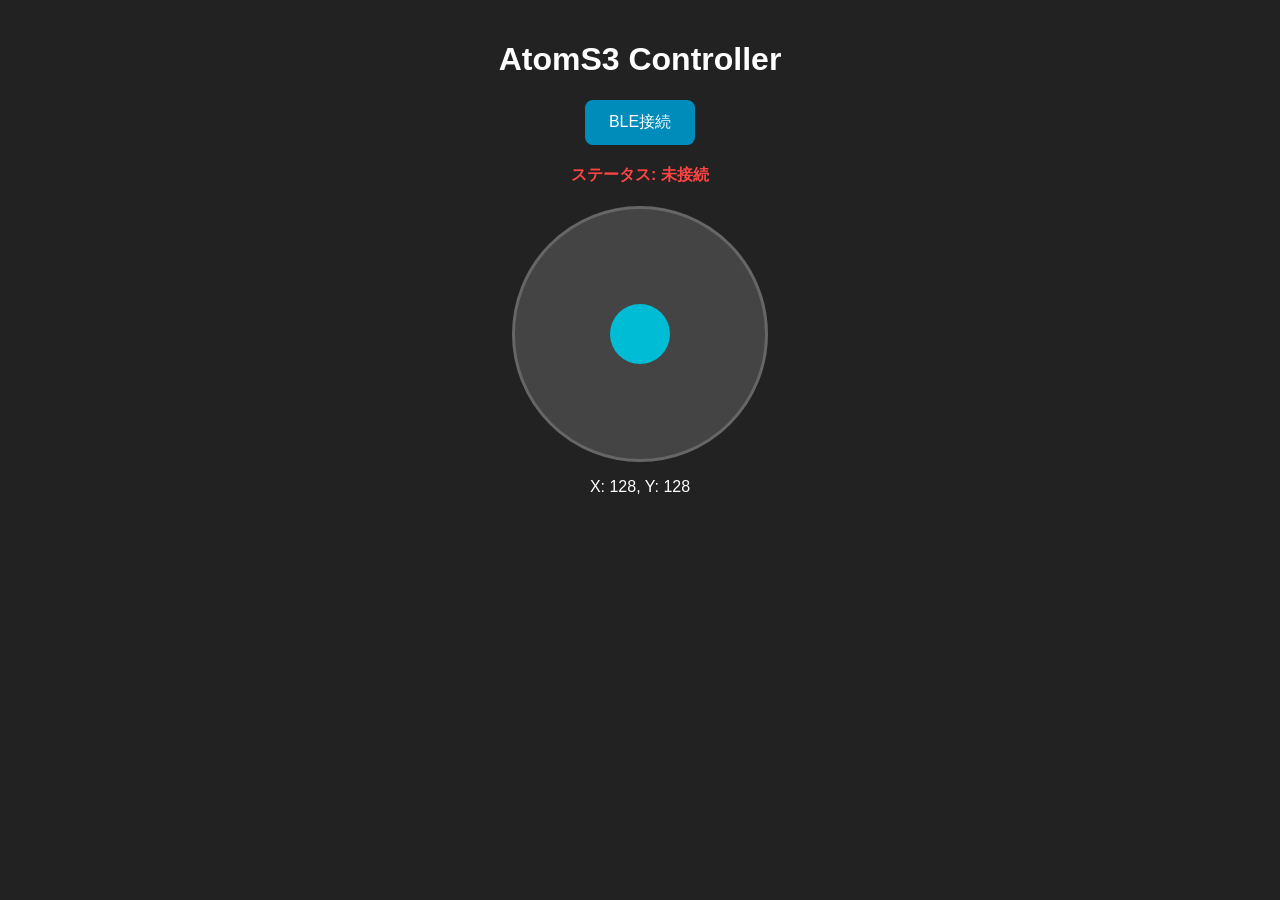
<file: index.html>
<!DOCTYPE html>
<html lang="ja">
<head>
    <meta charset="UTF-8">
    <meta name="viewport" content="width=device-width, initial-scale=1.0, user-scalable=no">
    <title>AtomS3 RC Controller</title>
    <style>
        body {
            font-family: sans-serif;
            text-align: center;
            background-color: #222;
            color: #fff;
            margin: 0;
            padding: 20px;
            touch-action: none; /* スマホのスクロールを防止 */
        }
        button {
            padding: 12px 24px;
            font-size: 16px;
            background-color: #008CBA;
            color: white;
            border: none;
            border-radius: 8px;
            margin-bottom: 20px;
        }
        #status {
            font-weight: bold;
            color: #ff4444;
            margin-bottom: 20px;
        }
        /* ジョイスティックの背景キャンバス */
        #joystickContainer {
            position: relative;
            width: 250px;
            height: 250px;
            background: #444;
            border-radius: 50%;
            margin: 0 auto;
            border: 3px solid #666;
        }
        /* ジョイスティックのつまみ */
        #stick {
            position: absolute;
            width: 60px;
            height: 60px;
            background: #00bcd4;
            border-radius: 50%;
            top: 95px;
            left: 95px;
            pointer-events: none;
        }
    </style>
</head>
<body>

    <h1>AtomS3 Controller</h1>
    <button id="connectBtn">BLE接続</button>
    <div id="status">ステータス: 未接続</div>

    <div id="joystickContainer">
        <div id="stick"></div>
    </div>

    <p id="coords">X: 128, Y: 128</p>

    <script>
        // Arduinoコード側と完全に一致させるUUID
        const SERVICE_UUID        = "4fa8691a-136d-4542-99c0-08d616844272";
        const CHARACTERISTIC_UUID = "beb5483e-36e1-4688-b7f5-ea07361b26a8";

        let bleCharacteristic = null;
        let isConnected = false;

        const connectBtn = document.getElementById('connectBtn');
        const statusDiv = document.getElementById('status');
        const coordsText = document.getElementById('coords');
        const container = document.getElementById('joystickContainer');
        const stick = document.getElementById('stick');

        const rect = container.getBoundingClientRect();
        const centerX = 125;
        const centerY = 125;
        const maxRadius = 95;

        // --- BLE接続処理 ---
        connectBtn.addEventListener('click', async () => {
            try {
                statusDiv.innerText = "デバイス検索中...";
                const device = await navigator.bluetooth.requestDevice({
                    filters: [{ name: 'AtomS3-RC' }],
                    optionalServices: [SERVICE_UUID]
                });

                statusDiv.innerText = "接続中...";
                const server = await device.gatt.connect();
                const service = await server.getPrimaryService(SERVICE_UUID);
                bleCharacteristic = await service.getCharacteristic(CHARACTERISTIC_UUID);

                isConnected = true;
                statusDiv.innerText = "ステータス: 接続完了！";
                statusDiv.style.color = "#00ff00";
            } catch (error) {
                console.error(error);
                statusDiv.innerText = "接続失敗: " + error;
                statusDiv.style.color = "#ff4444";
            }
        });

        // --- タッチ・マウス操作イベント ---
        let isDragging = false;

        function handleMove(event) {
            if (!isDragging) return;

            const touch = event.touches ? event.touches[0] : event;
            const containerRect = container.getBoundingClientRect();

            let touchX = touch.clientX - containerRect.left - centerX;
            let touchY = touch.clientY - containerRect.top - centerY;

            // 円の範囲制限
            const distance = Math.sqrt(touchX * touchX + touchY * touchY);
            if (distance > maxRadius) {
                touchX = (touchX / distance) * maxRadius;
                touchY = (touchY / distance) * maxRadius;
            }

            // 見た目の更新
            stick.style.left = `${centerX + touchX - 30}px`;
            stick.style.top = `${centerY + touchY - 30}px`;

            // 0〜255の範囲に正規化 (中心が128)
            const sendX = Math.round(((touchX / maxRadius) + 1) * 127.5);
            const sendY = Math.round(((touchY / maxRadius) + 1) * 127.5);

            coordsText.innerText = `X: ${sendX}, Y: ${sendY}`;

            // BLEで送信
            sendData(sendX, sendY);
        }

        function handleEnd() {
            if (!isDragging) return;
            isDragging = false;

            // つまみを中央に戻す
            stick.style.left = '95px';
            stick.style.top = '95px';
            coordsText.innerText = "X: 128, Y: 128";

            // 停止データ（中央値）を送信
            sendData(128, 128);
        }

        container.addEventListener('mousedown', (e) => { isDragging = true; handleMove(e); });
        window.addEventListener('mousemove', handleMove);
        window.addEventListener('mouseup', handleEnd);

        container.addEventListener('touchstart', (e) => { isDragging = true; handleMove(e); });
        window.addEventListener('touchmove', handleMove);
        window.addEventListener('touchend', handleEnd);

        // BLEデータ送信処理 (WriteWithoutResponse)
        async function sendData(x, y) {
            if (!isConnected || !bleCharacteristic) return;
            try {
                const data = new Uint8Array([x, y]);
                await bleCharacteristic.writeValueWithoutResponse(data);
            } catch (e) {
                console.error("送信エラー:", e);
            }
        }
    </script>
</body>
</html>
</file>
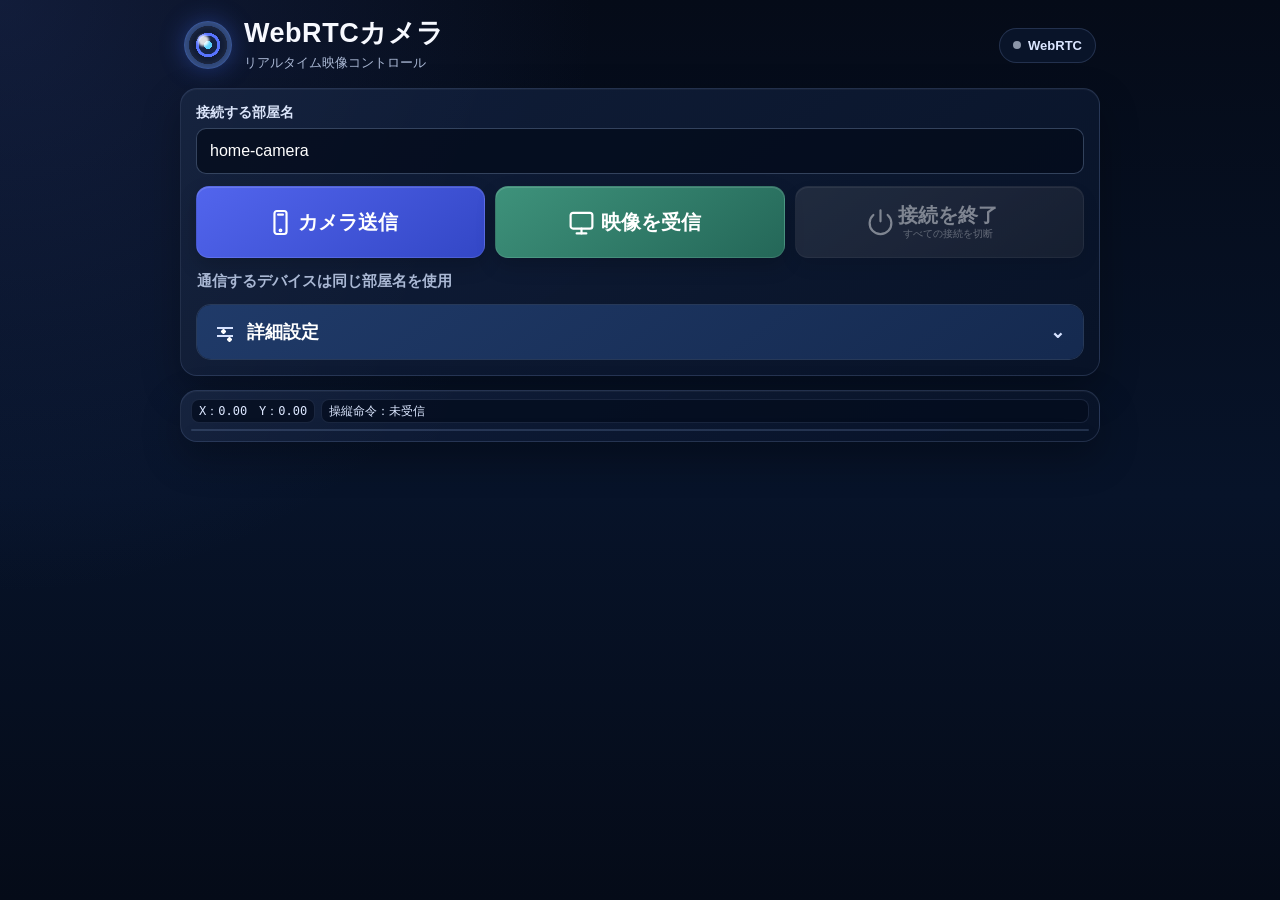
<file: public/index.html>
<!DOCTYPE html>
<html lang="ja">
<head>
  <meta charset="UTF-8">
  <meta
    name="viewport"
    content="width=device-width, initial-scale=1.0, viewport-fit=cover"
  >
  <title>WebRTCカメラ</title>
   
<style>
  * {
    box-sizing: border-box;
  }

  :root {
    color-scheme: dark;

    --page-bg: #050c1c;
    --panel-bg: rgba(12, 24, 48, 0.94);
    --panel-bg-light: rgba(20, 36, 67, 0.96);
    --border-color: rgba(148, 173, 220, 0.18);

    --text-main: #f7f9ff;
    --text-sub: #aab8d4;

    --blue-start: #5265ed;
    --blue-end: #3347c6;

    --green-start: #3e927b;
    --green-end: #246758;

    --gray-start: #33415f;
    --gray-end: #202c46;

    --danger-start: #f04444;
    --danger-end: #d7222c;

    --accent: #62df83;

    --page-bg-light: #f5f7fb;
    --panel-bg-light-theme: #ffffff;
    --text-main-light: #1b2435;
    --text-sub-light: #5c6d87;
  }

  body {
    min-height: 100vh;
    margin: 0;
    padding: 14px;
    background:
      radial-gradient(
        circle at top left,
        rgba(56, 81, 160, 0.25),
        transparent 38%
      ),
      linear-gradient(
        180deg,
        #050b18 0%,
        #071329 55%,
        #050b18 100%
      );
    color: var(--text-main);
    font-family:
      -apple-system,
      BlinkMacSystemFont,
      "Segoe UI",
      "Hiragino Sans",
      "Yu Gothic",
      Meiryo,
      sans-serif;
  }

  body.lightTheme {
  background: #f5f7fb;
  color: var(--text-main-light);
}

  button,
  input,
  select {
    font: inherit;
  }

  button {
    -webkit-tap-highlight-color: transparent;
  }

  .container {
    width: min(920px, 100%);
    margin: 0 auto;
  }

  /* ======================================
     上部ヘッダー
  ====================================== */

  .appHeader {
    display: flex;
    align-items: center;
    justify-content: space-between;
    gap: 16px;
    margin-bottom: 14px;
    padding: 4px 4px 2px;
  }

  .appTitleArea {
    display: flex;
    align-items: center;
    gap: 12px;
    min-width: 0;
  }

  .cameraLogo {
    position: relative;
    display: grid;
    flex-shrink: 0;
    width: 48px;
    height: 48px;
    place-items: center;
    border: 1px solid rgba(117, 155, 255, 0.28);
    border-radius: 50%;
    background:
      radial-gradient(
        circle,
        #5dd3ff 0 12%,
        #162447 13% 28%,
        #5874ff 29% 37%,
        #101b35 38% 58%,
        #223c72 59% 100%
      );
    box-shadow:
      0 0 24px rgba(68, 113, 255, 0.35),
      inset 0 0 12px rgba(255, 255, 255, 0.18);
  }

  .cameraLogo::after {
    content: "";
    width: 11px;
    height: 11px;
    border-radius: 50%;
    background: rgba(255, 255, 255, 0.85);
    filter: blur(1px);
    transform: translate(-5px, -5px);
  }

  .appTitleText {
    min-width: 0;
  }

  h1 {
    margin: 0;
    font-size: clamp(20px, 3vw, 27px);
    line-height: 1.15;
    letter-spacing: 0.02em;
  }

  .appSubtitle {
    margin: 5px 0 0;
    color: var(--text-sub);
    font-size: 13px;
  }

  .headerBadge {
    display: flex;
    align-items: center;
    gap: 7px;
    flex-shrink: 0;
    padding: 9px 13px;
    border: 1px solid rgba(129, 157, 210, 0.22);
    border-radius: 999px;
    background: rgba(12, 24, 48, 0.72);
    color: #dbe6ff;
    font-size: 13px;
    font-weight: bold;
  }

 .headerBadgeDot {
  width: 8px;
  height: 8px;
  border-radius: 50%;

  background: #8b95a8;
  box-shadow: none;

  transition:
    background 0.2s,
    box-shadow 0.2s;
}

/* WebRTC接続中 */
.headerBadgeDot.connected {
  background: #62df83;
  box-shadow: 0 0 10px rgba(98,223,131,.8);
}

  /* WebRTC接続中 */
.headerBadgeDot.connected {
  background: #62df83;
  box-shadow: 0 0 10px rgba(98, 223, 131, 0.8);
}

/* WebRTC接続処理中 */
.headerBadgeDot.connecting {
  background: #f3c84b;
  box-shadow: 0 0 10px rgba(243, 200, 75, 0.8);
}

/* ======================================
   共通パネル
====================================== */

  /* ======================================
     共通パネル
  ====================================== */

  .panel {
    position: relative;
    margin-bottom: 14px;
    padding: 15px;
    overflow: hidden;
    border: 1px solid var(--border-color);
    border-radius: 17px;
    background:
      linear-gradient(
        145deg,
        rgba(17, 31, 59, 0.97),
        rgba(8, 19, 40, 0.98)
      );
    box-shadow:
      0 16px 38px rgba(0, 0, 0, 0.27),
      inset 0 1px 0 rgba(255, 255, 255, 0.04);
  }

  body.lightTheme .panel {
  background: #ffffff;
}

  .panel::before {
    content: "";
    position: absolute;
    inset: 0;
    pointer-events: none;
    background:
      linear-gradient(
        110deg,
        rgba(255, 255, 255, 0.025),
        transparent 32%
      );
  }

  .panel > * {
    position: relative;
    z-index: 1;
  }

  /* ======================================
     部屋名入力
  ====================================== */

  .roomRow {
    display: flex;
    align-items: flex-end;
    gap: 12px;
    margin-bottom: 12px;
  }

  .roomField {
    flex: 1;
    min-width: 0;
  }

  label {
    display: block;
    margin-bottom: 6px;
    color: #dce6fb;
    font-size: 14px;
    font-weight: bold;
  }

  input {
    width: 100%;
    min-height: 46px;
    margin: 0;
    padding: 10px 13px;
    border: 1px solid rgba(151, 177, 225, 0.32);
    border-radius: 10px;
    outline: none;
    background: rgba(3, 10, 25, 0.72);
    color: #ffffff;
    font-size: 16px;
    transition:
      border-color 0.2s,
      box-shadow 0.2s;
  }

  input:focus {
    border-color: #6f8eff;
    box-shadow: 0 0 0 3px rgba(86, 119, 255, 0.18);
  }

  input:disabled {
    color: #9ca9c3;
    background: rgba(6, 13, 28, 0.5);
  }

  /* ======================================
     3つの操作ボタン
  ====================================== */

  .buttons {
    display: grid;
    grid-template-columns: 1fr 1fr 1fr;
    gap: 10px;
  }

 .mainActionButton {
  position: relative;

  display: flex;
  align-items: center;
  justify-content: center;

  width: 100%;
  min-width: 0;
  min-height: 72px;
  padding: 10px 12px;

  overflow: hidden;

  border: 1px solid rgba(255, 255, 255, 0.08);
  border-radius: 13px;

  color: #ffffff;
  cursor: pointer;

  box-shadow:
    inset 0 1px 0 rgba(255, 255, 255, 0.14),
    0 8px 19px rgba(0, 0, 0, 0.18);

  transition:
    transform 0.15s,
    filter 0.2s,
    box-shadow 0.2s;
}

  .mainActionButton:hover:not(:disabled) {
    filter: brightness(1.08);
    box-shadow:
      inset 0 1px 0 rgba(255, 255, 255, 0.18),
      0 12px 24px rgba(0, 0, 0, 0.24);
  }

  .mainActionButton:active:not(:disabled) {
    transform: scale(0.98);
  }

 .mainActionIcon {
  position: absolute;
  left: calc(50% - 105px);

  display: grid;
  width: 34px;
  height: 34px;
  place-items: center;
}

/* ======================================
   PC用ボタン位置微調整
====================================== */

/* PCの「カメラ送信」ボタンの文字
   数字大きいと右へずれる */
#sendButton .mainActionText {
  transform: translateX(7px);
}

/* PCの「カメラ送信」ボタンのアイコン
   数字大きいと右へずれる */
#sendButton .mainActionIcon {
  transform: translateX(28px);
}

/* PCの「映像を受信」ボタンの文字
   数字大きいと右へずれる */
#viewButton .mainActionText {
  transform: translateX(11px);
}

/* PCの「映像を受信」ボタンのアイコン
   数字大きいと右へずれる */
#viewButton .mainActionIcon {
  transform: translateX(30px);
}

/* PCの「接続を終了」ボタンの文字
   数字大きいと右へずれる */
#stopButton .mainActionText {
  transform: translateX(9px);
}

/* PCの「接続を終了」ボタンのアイコン
   数字大きいと右へずれる */
#stopButton .mainActionIcon {
  transform: translateX(29px);
}

  .mainActionIcon svg {
    width: 29px;
    height: 29px;
    fill: none;
    stroke: currentColor;
    stroke-width: 1.8;
    stroke-linecap: round;
    stroke-linejoin: round;
  }

 .mainActionText {
  display: flex;
  min-width: 0;
  flex-direction: column;
  align-items: center;
  justify-content: center;
  text-align: center;

  margin: 0;
   transform: translateX(10px);
}

.mainActionTitle {
  font-size: 20px;
  font-weight: bold;
  line-height: 1.25;
  white-space: nowrap;
}

 

  .mainActionDescription {
    color: rgba(255, 255, 255, 0.72);
    font-size: 10px;
    font-weight: normal;
    line-height: 1.25;
  }

  #sendButton {
    background:
      linear-gradient(
        145deg,
        var(--blue-start),
        var(--blue-end)
      );
  }

  #viewButton {
    background:
      linear-gradient(
        145deg,
        var(--green-start),
        var(--green-end)
      );
  }

  #stopButton {
    margin: 0;
    background:
      linear-gradient(
        145deg,
        var(--gray-start),
        var(--gray-end)
      );
  }

  button:disabled {
    cursor: default;
    opacity: 0.48;
    filter: saturate(0.55);
  }

  .note {
    margin: 11px 1px 0;
    color: var(--text-sub);
    font-size: 15px;
     font-weight: 600;
    line-height: 1.55;
  }


  /* ======================================
     状態表示
  ====================================== */

 
.compactStatusRow {
  display: flex;
  align-items: flex-start;
  width: 100%;
  gap: 6px;
  margin: 0 0 6px;
}

#xyDisplay,
#driveStatus {
  display: block;

  box-sizing: border-box;
  min-height: 24px;
  margin: 0;
  padding: 3px 7px;

  border: 1px solid rgba(129, 157, 210, 0.16);
  border-radius: 8px;

  background: rgba(4, 12, 28, 0.72);
  color: #dce7ff;

  font-family:
    ui-monospace,
    SFMono-Regular,
    Consolas,
    monospace;

  font-size: 12px;
  line-height: 16px;
}

#xyDisplay {
  flex: 0 0 auto;
  white-space: nowrap;
}

#driveStatus {
  flex: 1 1 auto;
  min-width: 0;

  text-align: left;

  white-space: normal;
  overflow-wrap: anywhere;
}

.hiddenStatus {
  display: none;
}

/* hiddenクラスを付けた要素は完全に非表示 */
.hidden {
  display: none !important;
}

.connectionPanel {
  padding: 8px 10px 10px;
}

  /* ======================================
     映像領域
  ====================================== */

  #videoWrapper {
    position: relative;
    width: 100%;
    overflow: hidden;
    border: 1px solid rgba(140, 168, 220, 0.2);
    border-radius: 13px;
    background:
      radial-gradient(
        circle at center,
        #101b31,
        #01040b 72%
      );
    box-shadow:
      inset 0 0 0 1px rgba(255, 255, 255, 0.025),
      0 10px 24px rgba(0, 0, 0, 0.24);
    
    touch-action: none;
    -webkit-touch-callout: none;
    -webkit-user-select: none;
    user-select: none;
  }

  /* iPhone/Safariの長押しによる文字・画面選択を防ぐ */
  #videoWrapper,
  #videoWrapper * {
    -webkit-touch-callout: none;
    -webkit-user-select: none;
    user-select: none;
  }

  #videoWrapper video {
    -webkit-user-drag: none;
  }

  video {
    display: block;
    width: 100%;
    max-height: 78vh;
    margin: 0;
    border-radius: 0;
    background: #000000;
    object-fit: contain;
  }

 /* ======================================
   映像の全画面ボタン
====================================== */

#pcFullscreenButton {
  position: absolute;
  right: 12px;
  bottom: 12px;

  width: 44px;
  height: 44px;
  min-width: 44px;
  min-height: 44px;

  margin: 0;
  padding: 0;

  z-index: 40;

  border: 1px solid rgba(255, 255, 255, 0.65);
  border-radius: 9px;

  background: rgba(0, 0, 0, 0.58);
  color: #ffffff;

  display: flex;
  align-items: center;
  justify-content: center;

  cursor: pointer;
  touch-action: manipulation;
}

#pcFullscreenButton:hover {
  background: rgba(0, 0, 0, 0.78);
}

#pcFullscreenButton svg {
  width: 24px;
  height: 24px;
  pointer-events: none;
}


/* ======================================
   本当の全画面表示
   PCなどの対応ブラウザ
====================================== */

#videoWrapper:fullscreen {
  width: 100vw;
  height: 100vh;

  border: none;
  border-radius: 0;

  background: #000000;
}

#videoWrapper:fullscreen video {
  width: 100%;
  height: 100%;
  max-height: none;

  border-radius: 0;
  object-fit: contain;
}

#videoWrapper:fullscreen #pcFullscreenButton {
  right: 18px;
  bottom: 18px;
}

  /*
  PC全画面でも，通常画面と同じSTOPボタンサイズを使用
*/
#videoWrapper:fullscreen #driveStopButton {
  left: var(--stop-button-left) !important;
  top: var(--stop-button-top) !important;

  width: var(--stop-button-width) !important;
  height: var(--stop-button-height) !important;

  min-width: 0 !important;
  min-height: 0 !important;
}

/* ======================================
   iPhone用：疑似全画面
====================================== */

body.mobilePseudoFullscreenActive {
  overflow: hidden;
}

#videoWrapper.mobilePseudoFullscreen {
  position: fixed;

  /*
    iPhone版Chromeでは，
    JavaScriptで実際に見えている画面範囲を入れる
  */

  left: var(--mobile-viewport-left, 0px);
  top: var(--mobile-viewport-top, 0px);

  width: var(--mobile-viewport-width, 100vw);
  height: var(--mobile-viewport-height, 100dvh);

  z-index: 2000;

  margin: 0;
  padding: 0;

  border: none;
  border-radius: 0;

  background: #000000;
}

#videoWrapper.mobilePseudoFullscreen video {
  width: 100%;
  height: 100%;
  max-height: none;

  border-radius: 0;
  object-fit: contain;
}

#videoWrapper.mobilePseudoFullscreen #pcFullscreenButton {
  right: max(12px, env(safe-area-inset-right));
  bottom: max(12px, env(safe-area-inset-bottom));
}


/* ======================================
   iPhone・小さい画面
====================================== */

@media (max-width: 700px), (pointer: coarse) {

  /* 通常は全画面アイコンを隠す */
  #pcFullscreenButton {
    display: none;

    width: 50px;
    height: 50px;
    min-width: 50px;
    min-height: 50px;

    right: 10px;
    bottom: 10px;
  }

  /* 右下を3秒長押ししたときだけ表示 */
  #pcFullscreenButton.mobileFullscreenVisible {
    display: flex;
  }
}


/* さらに小さい画面 */

@media (max-width: 370px) {

  #pcFullscreenButton {
    width: 46px;
    height: 46px;
    min-width: 46px;
    min-height: 46px;

    right: 8px;
    bottom: 8px;
  }
}

  /* ======================================
     映像上のSTOPボタン
  ====================================== */

  #driveStopButton {
  position: absolute;

  left: var(--stop-button-left, 68%);
  top: var(--stop-button-top, 4%);

  width: var(--stop-button-width, 180px);
  height: var(--stop-button-height, 72px);

  min-width: 0;
  min-height: 0;

  margin: 0;
  padding: 8px 15px;

  z-index: 30;

  /* 画像のような細い明るい縁 */
  border: 1px solid rgba(255, 255, 255, 0.7);

  /* 角を丸くする */
  border-radius: 10px;

  /* 明るい赤のグラデーション */
  background:
    linear-gradient(
      145deg,
      #f45151 0%,
      #e5363e 55%,
      #d92732 100%
    );

  color: #ffffff;

  font-size: 16px;
  font-weight: bold;

  /* 画像に近い控えめな影 */
  box-shadow:
    0 5px 12px rgba(90, 0, 8, 0.32),
    inset 0 1px 0 rgba(255, 255, 255, 0.28);

  cursor: pointer;
  touch-action: none;
  user-select: none;
  -webkit-user-select: none;

  display: flex;
  align-items: center;
  justify-content: center;
}

/* STOP文字の左側にある白い四角 */
#driveStopButton::before {
  content: "";
  display: inline-block;

  width: 12px;
  height: 12px;
  flex-shrink: 0;

  margin-right: 7px;

  border-radius: 2px;
  background: #ffffff;
}

  /*
  非常停止中の「解除」ボタン
  通常のSTOPボタンと赤白を反転する
*/
/*
  STOP中の「解除」表示
  PC・iPhone・iPhone疑似全画面のすべてに適用
*/
#videoWrapper #driveStopButton.driveStoppedAppearance,
#videoWrapper.mobilePseudoFullscreen
  #driveStopButton.driveStoppedAppearance,
#videoWrapper:fullscreen
  #driveStopButton.driveStoppedAppearance {
  -webkit-appearance: none !important;
  appearance: none !important;

  border-color: #e5363e !important;
  background: #ffffff !important;
  color: #d92732 !important;

  box-shadow:
    0 5px 12px rgba(90, 0, 8, 0.22),
    inset 0 0 0 1px rgba(229, 54, 62, 0.12) !important;
}

/* 「解除」の左側の四角も赤 */
#videoWrapper
  #driveStopButton.driveStoppedAppearance::before {
  background: #d92732 !important;
}

/* 使用できない状態でも白い四角を薄くしない */
#driveStopButton:disabled::before {
  opacity: 1;
}
  #driveStopButtonText {
    pointer-events: none;
  }

  #stopResizeHandle {
    display: none;
    position: absolute;
    right: 2px;
    bottom: 0;
    width: 32px;
    height: 32px;
    align-items: center;
    justify-content: center;
    border-radius: 8px 0 8px 0;
    background: rgba(0, 0, 0, 0.48);
    color: #ffffff;
    font-size: 22px;
    line-height: 1;
    cursor: nwse-resize;
    touch-action: none;
  }

  /* ======================================
     ジョイスティック
  ====================================== */

  #joystickArea {
    position: absolute;
    left: 0;
    top: 0;
    display: none;
    width: 140px;
    height: 140px;
    transform: translate(-50%, -50%);
    z-index: 10;
    border: 2px solid rgba(255, 255, 255, 0.42);
    border-radius: 50%;
    background: rgba(8, 18, 38, 0.3);
    box-shadow:
      0 0 0 8px rgba(0, 0, 0, 0.08),
      inset 0 0 25px rgba(255, 255, 255, 0.08);
  }

  #joystickKnob {
    position: absolute;
    left: 50%;
    top: 50%;
    width: 50px;
    height: 50px;
    margin-left: -25px;
    margin-top: -25px;
    border: 2px solid rgba(255, 255, 255, 0.8);
    border-radius: 50%;
    background: rgba(255, 255, 255, 0.82);
    box-shadow: 0 4px 13px rgba(0, 0, 0, 0.35);
  }

/*
  右下長押し専用のサイン。
  ジョイスティックとは別の表示として使用する。
*/
#fullscreenHoldIndicator {
  position: absolute;
  left: 0;
  top: 0;

  display: none;
  width: 76px;
  height: 76px;
  transform: translate(-50%, -50%);

  z-index: 35;
  pointer-events: none;

  align-items: center;
  justify-content: center;
  flex-direction: column;

  border: 3px solid rgba(120, 210, 255, 0.95);
  border-radius: 50%;

  background:
    radial-gradient(
      circle,
      rgba(5, 18, 38, 0.82) 0 52%,
      rgba(40, 145, 220, 0.32) 53% 100%
    );

  color: #ffffff;

  box-shadow:
    0 0 0 5px rgba(60, 170, 255, 0.15),
    0 0 24px rgba(60, 170, 255, 0.5);
}

#fullscreenHoldIndicator .fullscreenHoldLabel {
  margin: 0;
  font-size: 12px;
  font-weight: bold;
  line-height: 1.2;
  letter-spacing: 0.08em;
}

/*
  400ミリ秒たつと，3秒成立まで黄色へ変化する。
*/
#fullscreenHoldIndicator.fullscreenHoldProgress {
  display: flex;

  animation:
    fullscreenHoldProgressColor 2.6s linear forwards;
}

@keyframes fullscreenHoldProgressColor {
  0% {
    border-color: rgba(120, 210, 255, 0.95);
    box-shadow:
      0 0 0 5px rgba(60, 170, 255, 0.15),
      0 0 24px rgba(60, 170, 255, 0.5);
  }

  100% {
    border-color: rgba(255, 183, 0, 1);
    background:
      radial-gradient(
        circle,
        rgba(44, 28, 0, 0.88) 0 52%,
        rgba(255, 190, 35, 0.5) 53% 100%
      );
    box-shadow:
      0 0 0 8px rgba(255, 190, 0, 0.2),
      0 0 32px rgba(255, 190, 0, 0.65);
  }
}

/*
  3秒長押しが成立した瞬間の完了表示。
*/
#fullscreenHoldIndicator.fullscreenHoldCompleted {
  display: flex;
  animation: fullscreenHoldIndicatorPopOut 0.18s ease-out forwards;
}

@keyframes fullscreenHoldIndicatorPopOut {
  0% {
    opacity: 1;
    filter: brightness(1);
  }

  35% {
    opacity: 1;
    filter: brightness(1.8);
  }

  100% {
    opacity: 0;
    filter: brightness(1.2);
  }
}

/* ======================================
   STOPボタン編集中
====================================== */

/* 編集中は映像を薄くする */
#videoWrapper.stopButtonEditing video {
  opacity: 0.48;
  filter: grayscale(35%);
  pointer-events: none;
}

/* 編集中のSTOPボタン */
#videoWrapper.stopButtonEditing #driveStopButton {
  opacity: 1;
  filter: none;
  cursor: move;
  touch-action: none;

  border: 3px dashed #ffffff;

  box-shadow:
    0 0 0 3px rgba(87, 119, 255, 0.9),
    0 7px 18px rgba(0, 0, 0, 0.46);
}

/* 右下のサイズ変更ハンドル */
#videoWrapper.stopButtonEditing #stopResizeHandle {
  display: flex;
  cursor: nwse-resize;
  touch-action: none;
}
  /* ======================================
     スマートフォン
  ====================================== */

  @media (max-width: 700px) {
    body {
      padding: 8px;
    }

    .appHeader {
      margin-bottom: 9px;
      padding: 2px;
    }

    .cameraLogo {
      width: 40px;
      height: 40px;
    }

    h1 {
      font-size: 19px;
    }

    .appSubtitle {
      font-size: 10px;
    }

    .headerBadge {
      padding: 7px 9px;
      font-size: 11px;
    }

    .panel {
      margin-bottom: 9px;
      padding: 10px;
      border-radius: 13px;
    }

    .roomRow {
      margin-bottom: 9px;
    }

    input {
      min-height: 40px;
      padding: 8px 10px;
      font-size: 14px;
    }

    label {
      margin-bottom: 4px;
      font-size: 11px;
    }

    .buttons {
      gap: 6px;
    }

    .mainActionButton {
  min-height: 62px;
  padding: 7px 5px;
  border-radius: 10px;
}

   /* ======================================
   iPhone用ボタン位置調整
====================================== */

/*
  3ボタン全体の位置調整

  数字を大きくすると右へ移動
  数字を小さくする、またはマイナスにすると左へ移動
*/
.buttons {
  --iphone-text-base-x: 0px;
  --iphone-icon-base-x: 0px;
}

/* iPhoneのアイコン全体の基本位置 */
.mainActionIcon {
  left: calc(50% - 53px);
  width: 25px;
  height: 25px;
}

/* iPhoneのアイコンサイズ */
.mainActionIcon svg {
  width: 22px;
  height: 22px;
}

/* iPhoneのボタン文字サイズ */
.mainActionTitle {
  font-size: 15px;
  white-space: nowrap;
}

/* iPhoneの「カメラ送信」ボタンの文字 */
#sendButton .mainActionText {
  transform: translateX(
    calc(var(--iphone-text-base-x) + 8px)
  );
}

/* iPhoneの「カメラ送信」ボタンのアイコン */
#sendButton .mainActionIcon {
  transform: translateX(
    calc(var(--iphone-icon-base-x) + 5px)
  );
}

/* iPhoneの「映像を受信」ボタンの文字 */
#viewButton .mainActionText {
  transform: translateX(
    calc(var(--iphone-text-base-x) + 11px)
  );
}

/* iPhoneの「映像を受信」ボタンのアイコン */
#viewButton .mainActionIcon {
  transform: translateX(
    calc(var(--iphone-icon-base-x) + 4px)
  );
}

/* iPhoneの「接続を終了」ボタンの文字 */
#stopButton .mainActionText {
  transform: translateX(
    calc(var(--iphone-text-base-x) + 9px)
  );
}

/* iPhoneの「接続を終了」ボタンのアイコン */
#stopButton .mainActionIcon {
  transform: translateX(
    calc(var(--iphone-icon-base-x) + 2px)
  );
}
    
    .mainActionDescription {
      display: none;
    }

    .note {
      margin-top: 8px;
      font-size: 9px;
    }



    .compactStatusRow {
  gap: 4px;
  margin-bottom: 5px;
}

#xyDisplay,
#driveStatus {
  min-height: 22px;
  padding: 2px 6px;
  font-size: 10px;
  line-height: 16px;
}

#driveStatus {
  max-width: calc(100% - 105px);
}

.connectionPanel {
  padding: 7px 8px 8px;
}

    #videoWrapper {
      border-radius: 9px;
    }

    video {
      max-height: 82vh;
    }

    #driveStopButton {
  min-width: 78px;
  min-height: 44px;
  padding: 7px 12px;
  border-radius: 9px;
  font-size: 12px;
}

#driveStopButton::before {
  width: 11px;
  height: 11px;
  margin-right: 6px;
  border-radius: 2px;
}

    

    #stopEditorStage {
      padding: 9px;
    }
  }

  /* ======================================
   さらに小さい画面のデバイス用
====================================== */
  @media (max-width: 370px) {
    .mainActionButton {
      min-height: 59px;
    }

    .mainActionIcon {
      display: none;
    }

    .mainActionTitle {
      font-size: 12px;
    }

    .headerBadge {
      display: none;
    }

   
  }
  


/* ======================================
   詳細設定：カード型デザイン完成版
====================================== */

#settingsPanel {
  margin-top: 12px;
  overflow: hidden;
  border: 1px solid rgba(125, 157, 215, 0.28);
  border-radius: 15px;
  background: rgba(7, 18, 39, 0.9);
}

/* 詳細設定の見出し */
#settingsPanel summary {
  display: flex;
  align-items: center;
  min-height: 54px;
  padding: 0 18px;
  border: 0;
  background:
    linear-gradient(
      145deg,
      rgba(32, 59, 106, 0.98),
      rgba(21, 42, 80, 0.98)
    );
  color: #ffffff;
  font-size: 18px;
  font-weight: bold;
  cursor: pointer;
  list-style: none;
}

#settingsPanel summary::-webkit-details-marker {
  display: none;
}

#settingsPanel summary::before {
  content: "";
  width: 21px;
  height: 21px;
  margin-right: 11px;
  background:
    linear-gradient(#d6e2ff, #d6e2ff) 2px 5px / 16px 2px no-repeat,
    linear-gradient(#d6e2ff, #d6e2ff) 2px 13px / 16px 2px no-repeat,
    radial-gradient(circle, #ffffff 0 2px, transparent 2.5px)
      5px 6px / 7px 7px no-repeat,
    radial-gradient(circle, #ffffff 0 2px, transparent 2.5px)
      11px 14px / 7px 7px no-repeat;
}

#settingsPanel summary::after {
  content: "⌄";
  margin-left: auto;
  color: #d6e2ff;
  font-size: 18px;
  line-height: 1;
  transition: transform 0.2s;
}

#settingsPanel[open] summary {
  border-bottom: 1px solid rgba(135, 167, 225, 0.24);
}

#settingsPanel[open] summary::after {
  transform: rotate(180deg);
}

/* 詳細設定の中全体 */
.settingsContent {
  display: flex;
  flex-direction: column;
  gap: 11px;
  padding: 12px;
  background: rgba(3, 11, 27, 0.72);
}

  /* ======================================
   詳細設定内の機能グループ
====================================== */

.settingsGroup {
  margin: 0;
  padding: 0;
  border: 0;
}

.settingsGroup + .settingsGroup {
  margin-top: 7px;
}


/* STOP設定・背景設定の見出し */
.settingsGroupTitle {
  margin: 0 0 8px;
  padding: 0 3px;

  color: #eef3ff;
  font-size: 18px;
  font-weight: bold;
  line-height: 1.35;
  letter-spacing: 0.02em;
}


/* 同じ設定グループ内のカード */
.settingsGroupCards {
  display: flex;
  flex-direction: column;
  gap: 8px;
}


/* グループ下の補足 */
.settingsGroupNote {
  margin: 7px 4px 0;

  color: #8998b6;
  font-size: 15px;
  font-weight: 600;
  line-height: 1.5;
}

  /* ======================================
   STOPボタン表示設定
====================================== */

/* STOPボタン表示カードのアイコン */
.stopVisibilitySettingsSection::before {
  content: "■";
  background: rgba(190, 48, 58, 0.25);
  color: #ff7078;
  font-size: 20px;
}

/* STOPボタン表示カードのスイッチ */
.stopVisibilityControl {
  grid-column: 3;
  grid-row: 1 / 3;

  display: flex;
  align-items: center;
  justify-self: center;
  gap: 8px;
  flex-shrink: 0;

  margin: 0;
  cursor: pointer;
}

.stopVisibilityControl input {
  position: absolute;
  width: 1px;
  height: 1px;
  overflow: hidden;
  opacity: 0;
  pointer-events: none;
}

.stopVisibilitySwitch {
  position: relative;
  display: block;

  width: 52px;
  height: 29px;
  flex-shrink: 0;

  border: 1px solid rgba(160, 182, 225, 0.36);
  border-radius: 999px;

  background: #536078;

  box-shadow:
    inset 0 2px 5px rgba(0, 0, 0, 0.28),
    0 2px 6px rgba(0, 0, 0, 0.15);

  transition:
    background 0.2s,
    border-color 0.2s;
}

.stopVisibilitySwitch::after {
  content: "";

  position: absolute;
  left: 3px;
  top: 3px;

  width: 21px;
  height: 21px;

  border-radius: 50%;
  background: #ffffff;

  box-shadow: 0 2px 5px rgba(0, 0, 0, 0.32);
  transition: transform 0.2s;
}

/* チェックあり＝STOPボタンを表示 */
.stopVisibilityControl input:checked +
.stopVisibilitySwitch {
  border-color: rgba(103, 141, 255, 0.8);
  background: #5265ed;
}

.stopVisibilityControl input:checked +
.stopVisibilitySwitch::after {
  transform: translateX(23px);
}

.stopVisibilityState {
  min-width: 42px;
  color: #e8efff;
  font-size: 13px;
  font-weight: bold;
}

/* 設定により映像上のSTOPボタンを隠す */
#driveStopButton.stopButtonHidden {
  display: none !important;
}

/* ライトモード */
body.lightTheme .stopVisibilityState {
  color: #344054;
}


/* ======================================
   背景設定のトグル
====================================== */

.themeToggleControl {
  grid-column: 3;
  grid-row: 1 / 3;

  display: flex;
  align-items: center;
  justify-self: center;
  gap: 10px;

  margin: 0;
  cursor: pointer;
}


/* 実際のチェックボックスを画面外へ隠す */
.themeToggleControl input {
  position: absolute;
  width: 1px;
  height: 1px;
  overflow: hidden;
  opacity: 0;
  pointer-events: none;
}


/* トグル本体 */
.themeToggleSwitch {
  position: relative;

  display: block;
  width: 54px;
  height: 30px;
  flex-shrink: 0;

  border: 1px solid rgba(160, 182, 225, 0.36);
  border-radius: 999px;

  background: #273958;

  box-shadow:
    inset 0 2px 5px rgba(0, 0, 0, 0.28),
    0 2px 6px rgba(0, 0, 0, 0.15);

  transition:
    background 0.2s,
    border-color 0.2s;
}


/* トグルの丸 */
.themeToggleSwitch::after {
  content: "";

  position: absolute;
  left: 3px;
  top: 3px;

  width: 22px;
  height: 22px;

  border-radius: 50%;
  background: #ffffff;

  box-shadow: 0 2px 5px rgba(0, 0, 0, 0.32);

  transition: transform 0.2s;
}


/* 将来ONになったときの見た目 */
.themeToggleControl input:checked +
.themeToggleSwitch {
  border-color: rgba(103, 141, 255, 0.8);
  background: #5265ed;
}

.themeToggleControl input:checked +
.themeToggleSwitch::after {
  transform: translateX(24px);
}


/* ダークなどの表示文字 */
.themeToggleText {
  min-width: 52px;

  color: #e8efff;
  font-size: 15px;
  font-weight: bold;
}


/* 今は準備中なので少し薄く表示 */
.themeToggleControl:has(input:disabled) {
  cursor: default;
  opacity: 0.58;
}

/* 3つのカード共通 */
.settingsSection {
  position: relative;
  display: grid;

  grid-template-columns:
    56px
    minmax(0, 1fr)
    minmax(180px, 31%);

  grid-template-rows: auto auto;

  column-gap: 13px;
  row-gap: 4px;
  align-items: center;

  min-height: 82px;
  margin: 0;
  padding: 13px 14px;

  overflow: visible;
  border: 1px solid rgba(124, 157, 216, 0.2);
  border-radius: 13px;

  background:
    linear-gradient(
      145deg,
      rgba(17, 34, 65, 0.98),
      rgba(12, 27, 54, 0.98)
    );

  box-shadow:
    inset 0 1px 0 rgba(255, 255, 255, 0.035),
    0 6px 14px rgba(0, 0, 0, 0.13);
}

/* 左側の丸いアイコン */
.settingsSection::before {
  grid-column: 1;
  grid-row: 1 / 3;

  display: grid;
  width: 44px;
  height: 44px;
  place-items: center;

  border: 1px solid rgba(255, 255, 255, 0.06);
  border-radius: 50%;

  font-size: 23px;
  font-weight: normal;
  line-height: 1;
}

/* STOPボタン */
/* パソコン */
.pcSettingsSection::before {
  content: "⌨";
  background: rgba(34, 125, 80, 0.25);
  color: #66e59a;
  font-size: 21px;
}

/* 背景設定 */
.backgroundSettingsSection::before {
  content: "◐";
  background: rgba(47, 105, 160, 0.28);
  color: #82c8ff;
  font-size: 22px;
}

/* STOPボタン・パソコン・iPhoneのタイトル */
.settingsSectionTitle {
  grid-column: 2;
  grid-row: 1;

  margin: 0;
  padding: 0;
  border: 0;
  background: transparent;

  color: #f3f6ff;
  font-size: 22px;
  font-weight: bold;
  line-height: 1.3;
}

/* 説明文共通 */
.settingsDescription {
  color: #9eacc8;
  font-size: 16px;
  font-weight: 600;
  line-height: 1.45;
}



/*
  パソコン・iPhoneのlabel自体は箱を作らず、
  中の説明文とプルダウンをカードのグリッドへ直接配置
*/
.settingsField {
  display: contents;
}

/* STOPキー・STOPジェスチャーは非表示 */
.settingsLabel {
  display: none;
}

/* パソコン・iPhoneの説明文 */
.settingsField .settingsDescription {
  grid-column: 2;
  grid-row: 2;
}

/* パソコン・iPhoneのプルダウン */
.settingsField select {
  grid-column: 3;
  grid-row: 1 / 3;

  width: 100%;
  min-height: 43px;
  margin: 0;
  padding: 8px 38px 8px 13px;

  border: 1px solid rgba(133, 165, 220, 0.3);
  border-radius: 9px;
  outline: none;

  background: #07142c;
  color: #ffffff;

  font-size: 18px;
  font-weight: normal;

  box-shadow:
    inset 0 1px 3px rgba(0, 0, 0, 0.22),
    0 2px 7px rgba(0, 0, 0, 0.12);
}

/* ======================================
   スマートフォン
====================================== */

@media (max-width: 700px) {
  #settingsPanel {
    margin-top: 9px;
    border-radius: 12px;
  }

  #settingsPanel summary {
    min-height: 45px;
    padding: 0 12px;
    font-size: 18px;
  }

  .settingsContent {
    gap: 8px;
    padding: 8px;
  }

  .settingsSection {
    grid-template-columns: 43px minmax(0, 1fr);
    grid-template-rows: auto auto auto;
    column-gap: 9px;
    row-gap: 4px;

    min-height: 0;
    padding: 11px;
    border-radius: 11px;
  }

  .settingsSection::before {
    grid-column: 1;
    grid-row: 1 / 3;

    width: 35px;
    height: 35px;
    font-size: 18px;
  }

  .settingsSection:nth-child(2)::before {
    font-size: 17px;
  }

  .settingsSectionTitle {
    grid-column: 2;
    grid-row: 1;
    font-size: 16px;
  }

  .settingsSection > .settingsDescription,
.settingsField .settingsDescription {
    grid-column: 2;
    grid-row: 2;
    font-size: 13px;
  }

.settingsField select {
  grid-column: 1 / 3;
  grid-row: 3;

  min-height: 40px;
  margin-top: 7px;
  border-radius: 9px;
  font-size: 14px;
}

.stopVisibilityControl,
.themeToggleControl {
  grid-column: 2;
  grid-row: 1 / 3;

  justify-self: end;
  align-self: center;
  margin-top: 0;
}

  

.settingsGroupTitle {
  margin-bottom: 6px;
  padding-left: 2px;
  font-size: 16px;
}

.settingsGroupNote {
  margin-top: 6px;
  font-size: 11px;
}



.themeToggleSwitch {
  width: 52px;
  height: 29px;
}

.themeToggleSwitch::after {
  width: 21px;
  height: 21px;
}

.themeToggleControl input:checked +
.themeToggleSwitch::after {
  transform: translateX(23px);
}

.themeToggleText {
  font-size: 13px;
}

}



  
/* ======================================
   さらに小さい画面用
   画面幅370px以下
====================================== */
@media (max-width: 370px) {

  /* 詳細設定の見出し */
#settingsPanel summary {
  font-size: 16px;
}

  /* STOPボタン・パソコン・iPhoneのタイトル */
  .settingsSectionTitle {
    font-size: 15px;
  }

  /* 詳細設定カード内の説明文 */
 .settingsSection > .settingsDescription,
.settingsField .settingsDescription {
  font-size: 12px;
}

/* STOPボタン編集ボタンとプルダウン */
.settingsField select,
.themeToggleControl {
  font-size: 13px;
}


.settingsGroupTitle {
  font-size: 15px;
}

.settingsGroupNote {
  font-size: 10px;
}

.themeToggleSwitch {
  width: 48px;
  height: 27px;
}

.themeToggleSwitch::after {
  width: 19px;
  height: 19px;
}

.themeToggleControl input:checked +
.themeToggleSwitch::after {
  transform: translateX(21px);
}

.themeToggleText {
  min-width: 46px;
  font-size: 12px;
}

}

/* ======================================
   ライトモード時の文字と入力欄
====================================== */

/* 「接続する部屋名」 */
body.lightTheme #roomNameLabel {
  color: #344054 !important;
  -webkit-text-fill-color: #344054 !important;
  opacity: 1 !important;
  font-weight: 700;
}

/* 「通信するデバイスは同じ部屋名を使用」 */
body.lightTheme .note {
  color: #64748b;
}

/* 部屋名を変更できるとき */
body.lightTheme #roomName:not(:disabled) {
  border-color: #7f8ba0;
  background: #ffffff;
  color: #263247;
  -webkit-text-fill-color: #263247;
  opacity: 1;
  box-shadow:
    inset 0 1px 2px rgba(0, 0, 0, 0.08);
}

/* 接続中など，部屋名を変更できないとき */
body.lightTheme #roomName:disabled {
  border-color: #b4bcc9;
  background: #dfe3e9;
  color: #7a8494;
  -webkit-text-fill-color: #7a8494;
  opacity: 1;
  box-shadow: none;
}

</style>




  
</head>

<body>
  <main class="container">

    <!-- =====================================
         上部タイトル
    ====================================== -->

    <header class="appHeader">
      <div class="appTitleArea">

        <div
          class="cameraLogo"
          aria-hidden="true"
        ></div>

        <div class="appTitleText">
          <h1>WebRTCカメラ</h1>

          <p class="appSubtitle">
            リアルタイム映像コントロール
          </p>
        </div>
      </div>

      <div class="headerBadge">
        <span class="headerBadgeDot"></span>
        WebRTC
      </div>
    </header>


    <!-- =====================================
         接続操作
    ====================================== -->

    <section class="panel">

      <div class="roomRow">
        <div class="roomField">

          <label
  id="roomNameLabel"
  for="roomName"
>
  接続する部屋名
</label>

          <input
            id="roomName"
            type="text"
            value="home-camera"
            maxlength="50"
            autocomplete="off"
          >

        </div>
      </div>


      <!-- 3つの操作ボタン -->

      <div class="buttons">

        <button
          id="sendButton"
          class="mainActionButton"
          type="button"
        >

          <span
            class="mainActionIcon"
            aria-hidden="true"
          >
            <svg viewBox="0 0 24 24">
              <rect
                x="7"
                y="2.5"
                width="10"
                height="19"
                rx="2"
              ></rect>

              <line
                x1="10"
                y1="5.5"
                x2="14"
                y2="5.5"
              ></line>

              <circle
                cx="12"
                cy="18.5"
                r="0.7"
              ></circle>
            </svg>
          </span>

         <span class="mainActionText">
  <span class="mainActionTitle">
    カメラ送信
  </span>
</span>

        </button>


        <button
          id="viewButton"
          class="mainActionButton"
          type="button"
        >

          <span
            class="mainActionIcon"
            aria-hidden="true"
          >
            <svg viewBox="0 0 24 24">
              <rect
                x="3"
                y="4"
                width="18"
                height="13"
                rx="2"
              ></rect>

              <line
                x1="8"
                y1="21"
                x2="16"
                y2="21"
              ></line>

              <line
                x1="12"
                y1="17"
                x2="12"
                y2="21"
              ></line>
            </svg>
          </span>

         <span class="mainActionText">
  <span class="mainActionTitle">
    映像を受信
  </span>
</span>

        </button>


        <button
          id="stopButton"
          class="mainActionButton"
          type="button"
          disabled
        >

          <span
            class="mainActionIcon"
            aria-hidden="true"
          >
            <svg viewBox="0 0 24 24">
              <path
                d="M12 2v9"
              ></path>

              <path
                d="M6.1 5.8a9 9 0 1 0 11.8 0"
              ></path>
            </svg>
          </span>

          <span class="mainActionText">
            <span class="mainActionTitle">
              接続を終了
            </span>

            <span class="mainActionDescription">
              すべての接続を切断
            </span>
          </span>

        </button>

      </div>


      <p class="note">
        通信するデバイスは同じ部屋名を使用
      </p>


      <!-- ===================================
           詳細設定
      ==================================== -->

<details id="settingsPanel">

  <summary>
    <span>詳細設定</span>
  </summary>

  <div class="settingsContent">


    <!-- ===================================
         STOP設定
    ==================================== -->

    <section class="settingsGroup">

      <h2 class="settingsGroupTitle">
        STOP設定
      </h2>

 

<div class="settingsGroupCards">

        <!-- STOPボタン表示設定 -->

        <section
          class="
            settingsSection
            stopVisibilitySettingsSection
          "
        >

          <div class="settingsSectionTitle">
            STOPボタン
          </div>

          <span class="settingsDescription">
            映像上のSTOPボタンを表示
          </span>

          <label class="stopVisibilityControl">

            <input
              id="stopButtonVisibleToggle"
              type="checkbox"
              checked
            >

            <span
              class="stopVisibilitySwitch"
              aria-hidden="true"
            ></span>

            <span
              id="stopVisibilityState"
              class="stopVisibilityState"
            >
              表示
            </span>

          </label>

        </section>


        


        <!-- パソコン設定 -->

        <section
          class="
            settingsSection
            pcSettingsSection
          "
        >

          <div class="settingsSectionTitle">
            パソコン
          </div>

          <label
            class="settingsField"
            for="pcStopKey"
          >

            <span class="settingsLabel">
              STOPキー
            </span>

            <span class="settingsDescription">
              選択したキーを押してSTOP
            </span>

            <select id="pcStopKey">

              <option
                value="Space"
                selected
              >
                Space
              </option>

            

              <option value="Enter">
                Enter
              </option>

              <option value="KeyS">
                S
              </option>

              <option value="None">
                使用しない
              </option>

            </select>

          </label>

        </section>

      </div>

      <p class="settingsGroupNote">
        詳細設定を開いている間は，映像上のSTOPボタンを移動・サイズ変更できます。
      </p>

    </section>


    <!-- ===================================
         背景設定
    ==================================== -->

    <section class="settingsGroup">

         <div class="settingsGroupCards">

        <section
          class="
            settingsSection
            backgroundSettingsSection
          "
        >

          <div class="settingsSectionTitle">
            画面テーマ
          </div>

          <span class="settingsDescription">
            背景色切り替え
          </span>

          <!--
            今は見た目だけ用意する。
            背景切替機能を作るときにdisabledを削除する。
          -->
          <label class="themeToggleControl">

            <input
              id="themeModeToggle"
              type="checkbox"
         
            >

            <span
              class="themeToggleSwitch"
              aria-hidden="true"
            ></span>

            <span class="themeToggleText">
              ダーク
            </span>

          </label>

        </section>

      </div>

 

    </section>


  </div>

</details>

    </section>


    <!-- =====================================
         状態・映像
    ====================================== -->

    <section class="panel connectionPanel">

  <div class="compactStatusRow">

  <p id="xyDisplay">X：0.00　Y：0.00</p>

<p id="driveStatus">操縦命令：未受信</p>

  <p id="status" class="hiddenStatus">
    どちらかのボタンを押してください。
  </p>

</div>


      <!-- 映像・ジョイスティック・STOPボタン -->

      <div id="videoWrapper">

        <video
          id="video"
          autoplay
          playsinline
          muted
          class="hidden"
        ></video>


        <div id="joystickArea">
          <div id="joystickKnob"></div>
        </div>

        <div
          id="fullscreenHoldIndicator"
          aria-hidden="true"
        >
          <div class="fullscreenHoldLabel">長押し中</div>
        </div>


        <button
          id="driveStopButton"
          type="button"
          disabled
        >

          <span id="driveStopButtonText">
            STOP
          </span>

          <span
            id="stopResizeHandle"
            aria-hidden="true"
          >
            ↘
          </span>

        </button>

              


        <!-- PC用：全画面表示ボタン -->
        <button
          id="pcFullscreenButton"
          type="button"
          aria-label="映像を全画面表示"
          title="全画面表示"
        >

          <svg
            id="pcFullscreenIcon"
            viewBox="0 0 24 24"
            aria-hidden="true"
          >
            <path
              d="
                M4 9V4H9
                M15 4H20V9
                M20 15V20H15
                M9 20H4V15
              "
              fill="none"
              stroke="currentColor"
              stroke-width="2"
              stroke-linecap="round"
              stroke-linejoin="round"
            ></path>
          </svg>

        </button>


      </div>

    

    </section>




  </main>


 

  <script>
    "use strict";

    const roomInput = document.getElementById("roomName");
    const sendButton = document.getElementById("sendButton");
    const viewButton = document.getElementById("viewButton");
    const driveStopButton = document.getElementById("driveStopButton");
    const stopButton = document.getElementById("stopButton");
    const statusElement = document.getElementById("status");
    const driveStatusElement = document.getElementById("driveStatus");
    const videoElement =
  document.getElementById("video");

const videoWrapper =
  document.getElementById("videoWrapper");

    /*
  映像の縦横サイズが確定したときに，
  STOPボタンの位置を必ず再計算する
*/
videoElement.addEventListener(
  "loadedmetadata",
  () => {
    scheduleStopButtonGeometryApply();
  }
);

videoElement.addEventListener(
  "playing",
  () => {
    scheduleStopButtonGeometryApply();
  }
);

const pcFullscreenButton =
  document.getElementById(
    "pcFullscreenButton"
  );

const pcFullscreenIcon =
  document.getElementById(
    "pcFullscreenIcon"
  );

const joystickArea =
  document.getElementById("joystickArea");

const joystickKnob =
  document.getElementById("joystickKnob");

const fullscreenHoldIndicator =
  document.getElementById(
    "fullscreenHoldIndicator"
  );

    const xyDisplay = document.getElementById("xyDisplay");

    const settingsPanel =
  document.getElementById("settingsPanel");



const driveStopButtonText =
  document.getElementById("driveStopButtonText");

const stopResizeHandle =
  document.getElementById("stopResizeHandle");

const pcStopKey =
  document.getElementById("pcStopKey");

const stopButtonVisibleToggle =
  document.getElementById(
    "stopButtonVisibleToggle"
  );

const stopVisibilityState =
  document.getElementById(
    "stopVisibilityState"
  );

const themeModeToggle =
  document.getElementById("themeModeToggle");

const headerBadgeDot =
  document.querySelector(".headerBadgeDot");

    let joystickCenterX = 0;
let joystickCenterY = 0;

/*
  joystickActive:
  指が実際に動き，操縦が開始された状態
*/
let joystickActive = false;

/*
  joystickCandidate:
  指は置かれたが，まだ動いていない候補状態
*/
let joystickCandidate = false;

/*
  現在追跡している指
*/
let joystickPointerId = null;

/*
  指を置いた最初の座標
*/
let joystickPointerStartX = 0;
let joystickPointerStartY = 0;

/*
  誤差程度の動きでは操縦を開始しない
*/
const JOYSTICK_START_DISTANCE_PX = 12;

let driveStopped = false;
let driveSequence = 0;

/*
  操縦用DataChannelの通信監視。
  0.5秒ごとに生存確認を送り，1.5秒間受信がなければ自動STOPする。
*/
const DRIVE_HEARTBEAT_INTERVAL_MS = 500;
const DRIVE_COMMUNICATION_TIMEOUT_MS = 1500;
const DRIVE_WATCHDOG_CHECK_INTERVAL_MS = 250;

let driveHeartbeatTimer = null;
let driveWatchdogTimer = null;
let lastDriveMessageReceivedAt = 0;
let communicationLossTriggered = false;

    let stopEditorActive = false;
let remoteSettingsActive = false;

let stopEditAction = null;

let stopEditStartX = 0;
let stopEditStartY = 0;

let stopEditStartLeft = 0;
let stopEditStartTop = 0;
let stopEditStartWidth = 0;
let stopEditStartHeight = 0;



    const joystickRadius = 70;
    const knobRadius = 25;
    const maxKnobDistance = joystickRadius - knobRadius;

    let role = null;
    let socket = null;
    let peerConnection = null;
    let localStream = null;
    let offerStarted = false;
    let driveChannel = null;

    const rtcConfiguration = {
      iceServers: [
        {
          urls: [
            "stun:stun.l.google.com:19302",
            "stun:stun1.l.google.com:19302"
          ]
        }
      ]
    };

    function setStatus(message) {
      statusElement.textContent = message;
      console.log(message);
    }

/*
  相手からDataChannelのデータを受け取った時刻を更新する。
  通信が戻っても安全のためSTOP状態は自動解除しない。
*/
function markDriveCommunicationReceived() {
  lastDriveMessageReceivedAt = Date.now();
  communicationLossTriggered = false;
}

/*
  通信途絶を検出した場合の安全停止。
  一度STOPした後は，利用者が明示的に「解除」を押すまで再開しない。
*/
function activateCommunicationLossStop() {
  if (communicationLossTriggered) {
    return;
  }

  communicationLossTriggered = true;

  applyDriveStopState(true);
  sendStopCommand();

  driveStatusElement.textContent =
    "通信が一定時間途絶えたため，自動STOPしました。\n" +
    "通信回復後に「解除」を押してください。";
}

function stopDriveCommunicationWatchdog() {
  if (driveHeartbeatTimer !== null) {
    clearInterval(driveHeartbeatTimer);
    driveHeartbeatTimer = null;
  }

  if (driveWatchdogTimer !== null) {
    clearInterval(driveWatchdogTimer);
    driveWatchdogTimer = null;
  }

  lastDriveMessageReceivedAt = 0;
  communicationLossTriggered = false;
}

function startDriveCommunicationWatchdog() {
  stopDriveCommunicationWatchdog();

  lastDriveMessageReceivedAt = Date.now();

  driveHeartbeatTimer = setInterval(() => {
    if (
      driveChannel &&
      driveChannel.readyState === "open"
    ) {
      driveChannel.send(
        JSON.stringify({
          type: "heartbeat",
          sentAt: Date.now()
        })
      );
    }
  }, DRIVE_HEARTBEAT_INTERVAL_MS);

  driveWatchdogTimer = setInterval(() => {
    if (
      !driveChannel ||
      driveChannel.readyState !== "open"
    ) {
      activateCommunicationLossStop();
      return;
    }

    const silentTime =
      Date.now() - lastDriveMessageReceivedAt;

    if (
      silentTime >=
      DRIVE_COMMUNICATION_TIMEOUT_MS
    ) {
      activateCommunicationLossStop();
    }
  }, DRIVE_WATCHDOG_CHECK_INTERVAL_MS);
}

function setControlsConnected() {
  sendButton.disabled = true;
  viewButton.disabled = true;
  roomInput.disabled = true;

  driveStopped = false;
  joystickActive = false;

  // DataChannelが開くまではSTOPを押せない
  driveStopButton.disabled = true;
  driveStopButtonText.textContent = "STOP";

  driveStopButton.classList.remove(
    "driveStoppedAppearance"
  );

  stopButton.disabled = false;

  // 接続処理を開始した時点では黄色
  headerBadgeDot.classList.remove(
    "connected"
  );

  headerBadgeDot.classList.add(
    "connecting"
  );
}

  function setControlsDisconnected() {
  sendButton.disabled = false;
  viewButton.disabled = false;
  roomInput.disabled = false;
  driveStopButton.disabled = true;
  stopButton.disabled = true;

  headerBadgeDot.classList.remove(
    "connected"
  );

  headerBadgeDot.classList.remove(
    "connecting"
  );
}

    function getRoomName() {
      const roomName = roomInput.value.trim();

      if (!roomName) {
        throw new Error("部屋名を入力してください。");
      }

      return roomName;
    }

    function createPeerConnection() {

      console.log("createPeerConnection開始");
      peerConnection = new RTCPeerConnection(rtcConfiguration);

      if (role === "sender") {

  driveChannel =
    peerConnection.createDataChannel("drive");

  console.log(
    "iPhone側でDataChannel作成直後",
    driveChannel.readyState
  );

  driveChannel.onopen = () => {
  console.log("送り手側 DataChannel 接続");
  console.log("送り手側の状態", driveChannel.readyState);

  driveStopButton.disabled = false;
  startDriveCommunicationWatchdog();

      headerBadgeDot.classList.remove(
    "connecting"
  );

  headerBadgeDot.classList.add(
    "connected"
  );

  driveStatusElement.textContent =
    "操縦接続が完了しました。\n" +
    "STOPを使用できます。";

if (settingsPanel.open) {
  stopDrivingForSettings();
}
    
};

  driveChannel.onclosing = () => {
    console.log("iPhone側 DataChannel closing");
    activateCommunicationLossStop();
  };

  driveChannel.onclose = () => {
    console.log("iPhone側 DataChannel 切断");
    activateCommunicationLossStop();
  };

  driveChannel.onerror = error => {
    console.error("iPhone側 DataChannel error", error);
    activateCommunicationLossStop();
  };

  driveChannel.onmessage = handleDriveChannelMessage;

}

      

      peerConnection.onicecandidate = event => {
        if (!event.candidate) {
          return;
        }

        sendSignal({
          type: "ice-candidate",
          candidate: event.candidate
        });
      };

  peerConnection.ondatachannel = event => {

  driveChannel = event.channel;

  console.log(
    "PC側でDataChannelを受信",
    driveChannel.readyState
  );

  const initializePcDriveChannel = () => {
  console.log("受け手側 DataChannel 接続");
  console.log(
    "受け手側の状態",
    driveChannel.readyState
  );

  driveStopButton.disabled = false;
  startDriveCommunicationWatchdog();

      headerBadgeDot.classList.remove(
    "connecting"
  );

  headerBadgeDot.classList.add(
    "connected"
  );

  // 接続直後はX=0，Y=0を送る
  sendStopCommand();

  driveStatusElement.textContent =
    "操縦接続が完了しました。\n" +
    "停止位置から開始します。";

  if (settingsPanel.open) {
    stopDrivingForSettings();
  }
};

if (driveChannel.readyState === "open") {
  initializePcDriveChannel();
} else {
  driveChannel.onopen = initializePcDriveChannel;
}

  driveChannel.onclosing = () => {
    console.log("PC側 DataChannel closing");
    activateCommunicationLossStop();
  };

  driveChannel.onclose = () => {
    console.log("PC側 DataChannel 切断");
    activateCommunicationLossStop();
  };

  driveChannel.onerror = error => {
    console.error("PC側 DataChannel error", error);
    activateCommunicationLossStop();
  };

    driveChannel.onmessage = handleDriveChannelMessage;

};

peerConnection.ontrack = event => {
  if (role !== "viewer") {
    return;
  }

  const [remoteStream] = event.streams;

  if (remoteStream) {
    videoElement.srcObject = remoteStream;
  } else {
    const stream = new MediaStream();
    stream.addTrack(event.track);
    videoElement.srcObject = stream;
  }

 videoElement.muted = false;
videoElement.classList.remove("hidden");

/*
  映像が表示されたあとのvideoWrapperサイズで，
  STOPボタンを再配置する
*/
scheduleStopButtonGeometryApply();

videoElement.play()
  .then(() => {
    scheduleStopButtonGeometryApply();
  })
  .catch(() => {
    scheduleStopButtonGeometryApply();

    setStatus(
      "映像を受信しました。\n" +
      "再生されない場合は、黒い映像部分を一度押してください。"
    );
  });
};

      peerConnection.onconnectionstatechange = () => {

        console.log("Ver 6");
        
        const state = peerConnection.connectionState;

        if (state === "connected") {

          console.log("★★★ connected ★★★");
          

if (driveChannel) {
    console.log("状態", driveChannel.readyState);
}
          
          setStatus(
            role === "sender"
              ? "接続成功：iPhoneの映像を送信しています。"
              : "接続成功：iPhoneの映像を受信しています。"
          );
        } else if (state === "disconnected") {
          activateCommunicationLossStop();
          setStatus("通信が一時的に切断され，自動STOPしました。");
        } else if (state === "failed") {
          activateCommunicationLossStop();
          setStatus(
            "WebRTC接続に失敗しました。\n" +
            "いったん接続を終了し、両方でやり直してください。"
          );
        } else if (state === "closed") {
          setStatus("接続を終了しました。");
        }
      };

      return peerConnection;
    }

    function sendSignal(data) {
      if (!socket || socket.readyState !== WebSocket.OPEN) {
        return;
      }

      socket.send(JSON.stringify(data));
    }

    function connectWebSocket(roomName) {
      return new Promise((resolve, reject) => {
        const protocol =
          location.protocol === "https:" ? "wss:" : "ws:";

        const socketUrl =
          protocol +
          "//" +
          location.host +
          "/ws/" +
          encodeURIComponent(roomName);

        socket = new WebSocket(socketUrl);

        socket.onopen = () => {
          sendSignal({
            type: "role",
            role
          });

          if (role === "sender") {
            sendSignal({
              type: "sender-ready"
            });

            setStatus(
              "カメラを準備しました。\n" +
              "パソコン側の接続を待っています。"
            );
          } else {
            sendSignal({
              type: "viewer-ready"
            });

            setStatus(
              "受信準備ができました。\n" +
              "iPhone側の接続を待っています。"
            );
          }

          resolve();
        };

        socket.onmessage = async event => {
          try {
            const message = JSON.parse(event.data);
            await handleSignal(message);
          } catch (error) {
            console.error(error);
            setStatus("接続情報の処理中にエラーが発生しました。");
          }
        };

        socket.onerror = () => {
          reject(
            new Error("Cloudflareへの接続に失敗しました。")
          );
        };

        socket.onclose = () => {
          if (role !== null) {
            setStatus("Cloudflareとの接続が終了しました。");
          }
        };
      });
    }

    async function handleSignal(message) {
      if (message.type === "joined") {
        return;
      }

      if (message.type === "peer-joined") {
        if (role === "sender") {
          sendSignal({ type: "sender-ready" });
        } else if (role === "viewer") {
          sendSignal({ type: "viewer-ready" });
        }

        return;
      }

      if (
        message.type === "sender-ready" &&
        role === "viewer"
      ) {
        sendSignal({ type: "viewer-ready" });
        return;
      }

      if (
        message.type === "viewer-ready" &&
        role === "sender"
      ) {
        await createAndSendOffer();
        return;
      }

      if (
        message.type === "offer" &&
        role === "viewer"
      ) {
        await receiveOffer(message);
        return;
      }

      if (
        message.type === "answer" &&
        role === "sender"
      ) {
        await peerConnection.setRemoteDescription(
          message.answer
        );

        return;
      }

      if (message.type === "ice-candidate") {
        if (!peerConnection) {
          return;
        }

        try {
          await peerConnection.addIceCandidate(
            message.candidate
          );
        } catch (error) {
          console.error("ICE Candidate error:", error);
        }

        return;
      }

      if (message.type === "peer-left") {

  // 相手が接続を終了したため，
  // この端末側の映像・通信・操作も終了する
  stopAll(false);

  setStatus(
    "相手側が接続を終了しました。\n" +
    "この端末側の接続も終了しました。"
  );

  return;
}
    }

    async function createAndSendOffer() {
      if (
        role !== "sender" ||
        !peerConnection ||
        offerStarted
      ) {
        return;
      }

      offerStarted = true;

      try {
        const offer =
          await peerConnection.createOffer();

        await peerConnection.setLocalDescription(offer);

        sendSignal({
          type: "offer",
          offer: peerConnection.localDescription
        });

        setStatus("パソコンとWebRTC接続を開始しています。");
      } catch (error) {
        offerStarted = false;
        throw error;
      }
    }

    async function receiveOffer(message) {
      if (!peerConnection) {
        createPeerConnection();

        peerConnection.addTransceiver("video", {
          direction: "recvonly"
        });

        peerConnection.addTransceiver("audio", {
          direction: "recvonly"
        });
      }

      await peerConnection.setRemoteDescription(
        message.offer
      );

      const answer =
        await peerConnection.createAnswer();

      await peerConnection.setLocalDescription(answer);

      sendSignal({
        type: "answer",
        answer: peerConnection.localDescription
      });

      setStatus("iPhoneからの映像を接続しています。");
    }

    async function startSender() {
      try {
        role = "sender";
        offerStarted = false;
        setControlsConnected();

        setStatus(
          "iPhoneのカメラ使用許可を確認しています。"
        );

        localStream =
          await navigator.mediaDevices.getUserMedia({
            video: {
              facingMode: {
                ideal: "environment"
              },
              width: {
                ideal: 1280
              },
              height: {
                ideal: 720
              }
            },
            audio: true
          });

        videoElement.srcObject = localStream;
videoElement.muted = true;
videoElement.classList.remove("hidden");

/*
  hidden解除直後と再生開始後の両方で，
  STOPボタンを再配置する
*/
scheduleStopButtonGeometryApply();

await videoElement.play();

scheduleStopButtonGeometryApply();

createPeerConnection();

        for (const track of localStream.getTracks()) {
          peerConnection.addTrack(track, localStream);
        }

        await connectWebSocket(getRoomName());
      } catch (error) {
        console.error(error);
        setStatus(
          "カメラを開始できませんでした。\n" +
          error.message
        );
        stopAll(false);
      }
    }

    async function startViewer() {
      try {
        role = "viewer";
        offerStarted = false;
        setControlsConnected();

        createPeerConnection();

        peerConnection.addTransceiver("video", {
          direction: "recvonly"
        });

        peerConnection.addTransceiver("audio", {
          direction: "recvonly"
        });

        await connectWebSocket(getRoomName());
      } catch (error) {
        console.error(error);
        setStatus(
          "受信を開始できませんでした。\n" +
          error.message
        );
        stopAll(false);
      }
    }

function disconnectBoth() {

  // WebRTCのDataChannelが開いていれば，
  // 相手へ「接続を終了する」と直接通知する
  if (
    driveChannel &&
    driveChannel.readyState === "open"
  ) {
    const disconnectData = {
      type: "disconnect-all"
    };

    driveChannel.send(
      JSON.stringify(disconnectData)
    );

    // 送信直後に回線を閉じると命令が届かない場合があるため，
    // 少し待ってから自分側を終了する
    setTimeout(() => {
      stopAll(true);
    }, 150);

    return;
  }

  // DataChannelが使えない場合は自分側だけ終了
  stopAll(true);
}


    
    function stopAll(showMessage = true) {
      stopDriveCommunicationWatchdog();

      role = null;
      offerStarted = false;

      if (socket) {
        socket.onclose = null;
        socket.close();
        socket = null;
      }

      if (driveChannel) {
        driveChannel.onopen = null;
        driveChannel.onclosing = null;
        driveChannel.onclose = null;
        driveChannel.onerror = null;
        driveChannel.onmessage = null;

        if (driveChannel.readyState !== "closed") {
          driveChannel.close();
        }

        driveChannel = null;
      }

      if (peerConnection) {
        peerConnection.close();
        peerConnection = null;
      }

      if (localStream) {
        for (const track of localStream.getTracks()) {
          track.stop();
        }

        localStream = null;
      }

      videoElement.pause();
      videoElement.srcObject = null;
      videoElement.classList.add("hidden");
      videoElement.muted = true;

     joystickActive = false;
joystickCandidate = false;
joystickPointerId = null;

driveStopped = false;

driveStopButtonText.textContent = "STOP";

driveStopButton.classList.remove(
  "driveStoppedAppearance"
);
joystickArea.style.display = "none";
cancelMobileFullscreenHold();
hideMobileFullscreenButton();

      joystickKnob.style.left = "50%";
      joystickKnob.style.top = "50%";

      xyDisplay.textContent = "X：0.00　Y：0.00";

      setControlsDisconnected();

      if (showMessage) {
        setStatus("接続を終了しました。");
      }
    }

/*
  映像枠を押したときの処理。

  1. iPhoneなどでは，送信側・受信側のどちらでも
     右下長押しによる全画面アイコン表示を開始する。
  2. 受信側だけは，これとは別にジョイスティック候補を開始する。
*/
videoWrapper.addEventListener(
  "pointerdown",
  event => {

   

    /*
      STOPボタンや全画面ボタン自体を押した場合は，
      長押し判定とジョイスティックを開始しない。
    */
    if (
      event.target.closest(
        "#driveStopButton, #pcFullscreenButton"
      )
    ) {
      return;
    }

    /*
      送信側・受信側のどちらでも，
      iPhoneの右下長押し判定を開始できる。
    */
    startMobileFullscreenHold(event);

    /*
  詳細設定中でも全画面長押しは有効にする。
  ただし，ジョイスティック操作は開始しない。
*/
if (
  settingsPanel.open ||
  stopEditorActive
) {
  return;
}

    /*
      ジョイスティックは受信側だけで使用する。
    */
    if (
      role !== "viewer" ||
      driveStopped
    ) {
      return;
    }

    /* すでに別の指を追跡している場合は無視する */
    if (joystickPointerId !== null) {
      return;
    }

    if (
      event.pointerType === "touch" ||
      event.pointerType === "pen"
    ) {
      event.preventDefault();
    }

    const rect =
      videoWrapper.getBoundingClientRect();

    const pointerX =
      event.clientX - rect.left;

    const pointerY =
      event.clientY - rect.top;

    /* ジョイスティックの中心位置を映像枠内に収める */
    joystickCenterX = Math.max(
      joystickRadius,
      Math.min(
        rect.width - joystickRadius,
        pointerX
      )
    );

    joystickCenterY = Math.max(
      joystickRadius,
      Math.min(
        rect.height - joystickRadius,
        pointerY
      )
    );

    joystickPointerId = event.pointerId;
    joystickPointerStartX = event.clientX;
    joystickPointerStartY = event.clientY;

    joystickCandidate = true;
    joystickActive = false;

    joystickKnob.style.left = "50%";
    joystickKnob.style.top = "50%";

    xyDisplay.textContent = "X：0.00　Y：0.00";

    joystickArea.style.left =
      joystickCenterX + "px";

    joystickArea.style.top =
      joystickCenterY + "px";

    joystickArea.style.display = "block";

    try {
      videoWrapper.setPointerCapture(
        event.pointerId
      );
    } catch (error) {
      console.log(
        "Pointer Captureを設定できませんでした。",
        error
      );
    }
  }
);


    function sendStopCommand() {
  if (driveChannel && driveChannel.readyState === "open") {
    driveSequence++;

    const stopData = {
      type: "drive",
      x: 0,
      y: 0,
      sequence: driveSequence
    };

    driveChannel.send(JSON.stringify(stopData));
  }

  xyDisplay.textContent = "X：0.00　Y：0.00";

  joystickKnob.style.left = "50%";
  joystickKnob.style.top = "50%";

      joystickActive = false;
}

function applyDriveStopState(stopped) {
  driveStopped = stopped;

  /*
    非常停止中は，
    白地・赤文字の「解除」表示に切り替える
  */
  driveStopButton.classList.toggle(
    "driveStoppedAppearance",
    stopped
  );

  /*
    操縦中・ジョイスティック候補状態を
    どちらも解除する
  */

  joystickActive = false;
  joystickCandidate = false;
  joystickPointerId = null;

  joystickArea.style.display = "none";

  joystickKnob.style.left = "50%";
  joystickKnob.style.top = "50%";

  xyDisplay.textContent = "X：0.00　Y：0.00";

  if (stopped) {
    xyDisplay.textContent = "X：0.00　Y：0.00";

    joystickKnob.style.left = "50%";
    joystickKnob.style.top = "50%";

    driveStopButtonText.textContent = "解除";

    if (!settingsPanel.open) {
      driveStatusElement.textContent =
        "非常停止中です。再開するには「解除」を押してください。";
    }

  } else {

    driveStopButtonText.textContent = "STOP";

    if (!settingsPanel.open) {
      driveStatusElement.textContent =
        "非常停止を解除しました。映像上をクリックして操作を再開してください。";
    }
  }
}

    function updateDriveStopButtonAvailability() {

  /*
    編集中はドラッグ・リサイズのため，
    STOPボタンを操作可能にする。
    押しても非常停止処理は実行しない。
  */
  if (stopEditorActive) {
    driveStopButton.disabled = false;
    return;
  }

  const channelConnected =
    driveChannel &&
    driveChannel.readyState === "open";

  const settingsActive =
    settingsPanel.open ||
    remoteSettingsActive;

  driveStopButton.disabled =
    !channelConnected ||
    settingsActive;
}

function stopDrivingForSettings() {

  if (!settingsPanel.open) {
    return;
  }

  // 詳細設定中はSTOP解除ボタンを使用不可にする
  updateDriveStopButtonAvailability();

  // 自分側を停止状態にする
  applyDriveStopState(true);

  if (
    driveChannel &&
    driveChannel.readyState === "open"
  ) {
    // 相手へ停止命令を送る
    sendStopCommand();

    // 「詳細設定を開いた」ことを相手へ送る
    sendSettingsState(true);
  }

  driveStatusElement.textContent =
    "詳細設定中です。操縦は一時停止しています。";
}

  settingsPanel.addEventListener(
  "toggle",
  async () => {

    if (settingsPanel.open) {

      /*
        詳細設定を開いたら操縦を停止し，
        STOPボタン編集を開始する
      */
      stopDrivingForSettings();
      startStopButtonEditor();

    } else {

      /*
        詳細設定を閉じたら，
        STOPボタン設定を保存して編集終了
      */
      await finishStopButtonEditor();

       const settingsSummary =
    settingsPanel.querySelector("summary");

  if (settingsSummary instanceof HTMLElement) {
    settingsSummary.blur();
  }

      /*
        自分側の詳細設定を閉じたため，
        相手側も詳細設定中でなければ
        ボタン状態を戻す
      */
      updateDriveStopButtonAvailability();

      if (driveStopped) {

        sendSettingsState(false);

        driveStatusElement.textContent =
          "詳細設定を終了しました。「解除」を押すと操縦を再開できます。";
      }
    }
  }
);

function sendSettingsState(active) {

  if (
    !driveChannel ||
    driveChannel.readyState !== "open"
  ) {
    return;
  }

  driveSequence++;

  const settingsStateData = {
    type: "settings-state",
    active: active,
    sequence: driveSequence
  };

  driveChannel.send(
    JSON.stringify(settingsStateData)
  );
}
    
    function sendDriveStopState(stopped) {
  if (
    !driveChannel ||
    driveChannel.readyState !== "open"
  ) {
    return;
  }

  driveSequence++;

  const stopStateData = {
    type: "drive-stop-state",
    stopped: stopped,
    sequence: driveSequence
  };

  driveChannel.send(JSON.stringify(stopStateData));
}

   function handleDriveChannelMessage(event) {
  console.log("受信", event.data);

  markDriveCommunicationReceived();

  try {
    const command = JSON.parse(event.data);

    console.log("受信した命令", command);

    // 生存確認だけのメッセージは操縦処理を行わない
    if (command.type === "heartbeat") {
      return;
    }

    // 相手が「接続を終了」を押した場合
if (command.type === "disconnect-all") {

  // この端末側も終了する
  stopAll(false);

  setStatus(
    "相手側が接続を終了しました。\n" +
    "この端末側の接続も終了しました。"
  );

  return;
}

   // 詳細設定の開閉状態を受信した場合
if (command.type === "settings-state") {

  remoteSettingsActive =
    command.active === true;

  // 相手が詳細設定中なら，
  // 自分側の解除ボタンも使用不可にする
  updateDriveStopButtonAvailability();

  if (remoteSettingsActive) {

    applyDriveStopState(true);

    driveStatusElement.textContent =
      "詳細設定中です。操縦は一時停止しています。";

  } else {

    driveStatusElement.textContent =
      "詳細設定を終了しました。「解除」を押すと操縦を再開できます。";
  }

  return;
}


// STOP・STOP解除の状態を受信した場合
if (command.type === "drive-stop-state") {
  applyDriveStopState(command.stopped === true);
  return;
}

    // 操縦命令を受信した場合
    if (command.type === "drive") {

      // 非常停止中は，0以外の操縦命令をすべて無視する
      if (
        driveStopped &&
        (command.x !== 0 || command.y !== 0)
      ) {
        console.log(
          "非常停止中のため操縦命令を無視しました",
          command
        );

        driveStatusElement.textContent =
          "非常停止中です。操縦命令を無視しました。";

        return;
      }

      driveStatusElement.textContent =
        "操縦命令を受信しました。\n" +
        "X：" + command.x + "\n" +
        "Y：" + command.y + "\n" +
        "sequence：" + command.sequence;
    }

  } catch (error) {
    console.error(
      "受信データをJSONとして読めませんでした",
      error
    );

    setStatus("受信データの読み取りに失敗しました。");
  }
}

  videoWrapper.addEventListener(
  "pointermove",
  event => {

    if (
      role !== "viewer" ||
      !joystickCandidate ||
      joystickPointerId !== event.pointerId ||
      driveStopped ||
      settingsPanel.open ||
      stopEditorActive
    ) {
      return;
    }


    /*
      指を置いた位置から
      どれだけ動いたかを調べる
    */

    const movementFromStart =
      Math.hypot(
        event.clientX - joystickPointerStartX,
        event.clientY - joystickPointerStartY
      );


    /*
      12px未満は手指の揺れとして扱う
    */

    if (
      !joystickActive &&
      movementFromStart <
        JOYSTICK_START_DISTANCE_PX
    ) {
      return;
    }


    /*
      初めて動いた時点で，
      ジョイスティック操作を開始する
    */

    if (!joystickActive) {

      joystickActive = true;

      joystickArea.style.left =
        joystickCenterX + "px";

      joystickArea.style.top =
        joystickCenterY + "px";

      joystickArea.style.display = "block";
    }


    event.preventDefault();


    const rect =
      videoWrapper.getBoundingClientRect();

    const pointerX =
      event.clientX - rect.left;

    const pointerY =
      event.clientY - rect.top;

    let dx =
      pointerX - joystickCenterX;

    let dy =
      pointerY - joystickCenterY;

    const distance =
      Math.hypot(dx, dy);


    /*
      ノブが外周を越えないようにする
    */

    if (distance > maxKnobDistance) {

      dx =
        dx / distance *
        maxKnobDistance;

      dy =
        dy / distance *
        maxKnobDistance;
    }


    joystickKnob.style.left =
      (joystickRadius + dx) + "px";

    joystickKnob.style.top =
      (joystickRadius + dy) + "px";


    const x =
      dx / maxKnobDistance;

    const y =
      -dy / maxKnobDistance;


    xyDisplay.textContent =
      "X：" + x.toFixed(2) +
      "　Y：" + y.toFixed(2);


    if (
      driveChannel &&
      driveChannel.readyState === "open"
    ) {

      driveSequence++;

      const driveData = {
        type: "drive",
        x: Number(x.toFixed(2)),
        y: Number(y.toFixed(2)),
        sequence: driveSequence
      };

      driveChannel.send(
        JSON.stringify(driveData)
      );
    }
  }
);


  
/*
  ジョイスティック操作または候補状態を終了する
*/

function finishJoystickPointer(
  event,
  wasCancelled = false
) {

  if (
    joystickPointerId !== event.pointerId
  ) {
    return;
  }


  const wasDriving = joystickActive;


  /*
    操縦していた場合は，
    指を離した瞬間に停止命令を送る
  */

  if (wasDriving) {
    sendStopCommand();
  }


  joystickCandidate = false;
  joystickActive = false;
  joystickPointerId = null;

  joystickArea.style.display = "none";

  joystickKnob.style.left = "50%";
  joystickKnob.style.top = "50%";

  xyDisplay.textContent =
    "X：0.00　Y：0.00";


  try {

    if (
      videoWrapper.hasPointerCapture(
        event.pointerId
      )
    ) {
      videoWrapper.releasePointerCapture(
        event.pointerId
      );
    }

  } catch (error) {

    console.log(
      "Pointer Captureを解除できませんでした。",
      error
    );
  }
}


videoWrapper.addEventListener(
  "pointerup",
  event => {
    finishJoystickPointer(event, false);
  }
);


videoWrapper.addEventListener(
  "pointercancel",
  event => {
    finishJoystickPointer(event, true);
  }
);

/*
  iPhone/Safariで長押し中にページ選択へ渡さない。
  映像枠内だけに限定し，ボタン上では実行しない。
*/
videoWrapper.addEventListener(
  "touchstart",
  event => {
    if (
      !event.target.closest(
        "#driveStopButton, #pcFullscreenButton"
      )
    ) {
      event.preventDefault();
    }
  },
  { passive: false }
);

videoWrapper.addEventListener(
  "touchmove",
  event => {
    if (
      !event.target.closest(
        "#driveStopButton, #pcFullscreenButton"
      )
    ) {
      event.preventDefault();
    }
  },
  { passive: false }
);

/*
  iPhoneで3秒長押ししたときに，
  画像保存などのメニューが出るのを防ぐ
*/

videoWrapper.addEventListener(
  "contextmenu",
  event => {
    event.preventDefault();
  }
);

/*
  Safariの長押しによる範囲選択・ドラッグ開始を防ぐ
*/
videoWrapper.addEventListener(
  "selectstart",
  event => {
    event.preventDefault();
  }
);

videoWrapper.addEventListener(
  "dragstart",
  event => {
    event.preventDefault();
  }
);
    
sendButton.addEventListener("click", startSender);
    
viewButton.addEventListener("click", startViewer);

function toggleDriveStop(event) {
  event.preventDefault();
  event.stopPropagation();

  // STOPボタン編集中は操作しない
  if (stopEditorActive) {
    return;
  }

  // 自分または相手が詳細設定中なら解除しない
  if (
    settingsPanel.open ||
    remoteSettingsActive
  ) {
    return;
  }

  const newStoppedState = !driveStopped;

  if (newStoppedState) {

    // 押した端末を直ちに非常停止にする
    applyDriveStopState(true);

    // 相手へX=0，Y=0を送る
    sendStopCommand();

    // 相手側も非常停止表示にする
    sendDriveStopState(true);

  } else {

    // 押した端末の非常停止を解除する
    applyDriveStopState(false);

    // 相手側も解除する
    sendDriveStopState(false);
  }
}

driveStopButton.addEventListener(
  "pointerdown",
  toggleDriveStop
);

// ======================================
// STOPボタンの位置・サイズ編集
// 現在はPC通常画面・PC全画面を対象
// ======================================

const STOP_GEOMETRY_STORAGE_KEY =
  "driveStopButtonGeometryV2";

/*
  幅・高さはpxで保存する。
  xRatio・yRatioは，ボタンが移動できる範囲内での位置。
  0 = 左端・上端
  1 = 右端・下端
*/
let stopButtonGeometry = {
  xRatio: 0.94,
  yRatio: 0.05,
  widthPx: 180,
  heightPx: 72
};

let videoWasPlayingBeforeStopEdit = false;


/*
  数値を指定範囲内へ収める
*/
function clampStopEditValue(
  value,
  minimum,
  maximum
) {
  return Math.min(
    maximum,
    Math.max(minimum, value)
  );
}


/*
  保存されている大きさと位置を画面へ反映する
*/
function applyStopButtonGeometry() {

  const wrapperRect =
    videoWrapper.getBoundingClientRect();

  if (
    wrapperRect.width <= 0 ||
    wrapperRect.height <= 0
  ) {
    return;
  }

  /*
    保存サイズが現在の画面より大きい場合だけ，
    画面内へ収まるサイズに補正する
  */
  const widthPx =
    clampStopEditValue(
      stopButtonGeometry.widthPx,
      Math.min(78, wrapperRect.width),
      wrapperRect.width
    );

  const heightPx =
    clampStopEditValue(
      stopButtonGeometry.heightPx,
      Math.min(44, wrapperRect.height),
      wrapperRect.height
    );

  /*
    ボタン左上が移動できる最大距離
  */
  const movableWidth =
    Math.max(
      0,
      wrapperRect.width - widthPx
    );

  const movableHeight =
    Math.max(
      0,
      wrapperRect.height - heightPx
    );

  const leftPx =
    movableWidth *
    clampStopEditValue(
      stopButtonGeometry.xRatio,
      0,
      1
    );

  const topPx =
    movableHeight *
    clampStopEditValue(
      stopButtonGeometry.yRatio,
      0,
      1
    );

  /*
  通常画面・全画面の両方へ，
  同じ位置とpxサイズをCSS変数として反映する
*/
videoWrapper.style.setProperty(
  "--stop-button-left",
  `${leftPx}px`
);

videoWrapper.style.setProperty(
  "--stop-button-top",
  `${topPx}px`
);

videoWrapper.style.setProperty(
  "--stop-button-width",
  `${widthPx}px`
);

videoWrapper.style.setProperty(
  "--stop-button-height",
  `${heightPx}px`
);


/*
  以前の直接指定が残っている場合に備えて解除する
*/
driveStopButton.style.removeProperty("left");
driveStopButton.style.removeProperty("top");
driveStopButton.style.removeProperty("width");
driveStopButton.style.removeProperty("height");
}


/*
  レイアウト変更が完了したあとに再反映する
*/
function scheduleStopButtonGeometryApply() {

  /*
    直後のレイアウト更新後に再配置する
  */
  requestAnimationFrame(
    () => {
      requestAnimationFrame(
        applyStopButtonGeometry
      );
    }
  );

  /*
    iPhoneでは縦横回転後の画面サイズ確定が遅れるため，
    時間をずらして複数回再配置する
  */
  [
    100,
    300,
    600,
    1000
  ].forEach(
    delay => {
      setTimeout(
        applyStopButtonGeometry,
        delay
      );
    }
  );
}

    /*
  縦横回転・ブラウザバー・全画面切替などで
  videoWrapperの大きさが変化した場合，
  STOPボタンを必ず画面内へ再配置する
*/
if (window.ResizeObserver) {

  const stopButtonResizeObserver =
    new ResizeObserver(
      () => {
        scheduleStopButtonGeometryApply();
      }
    );

  stopButtonResizeObserver.observe(
    videoWrapper
  );
}


/*
  位置・サイズをブラウザへ保存する
*/
function saveStopButtonGeometry() {

  localStorage.setItem(
    STOP_GEOMETRY_STORAGE_KEY,
    JSON.stringify(stopButtonGeometry)
  );
}


/*
  保存済みの位置・サイズを読み込む
*/
function loadStopButtonGeometry() {

  const saved =
    localStorage.getItem(
      STOP_GEOMETRY_STORAGE_KEY
    );

  if (saved) {

    try {

      const parsed =
        JSON.parse(saved);

      if (
        Number.isFinite(parsed.xRatio) &&
        Number.isFinite(parsed.yRatio) &&
        Number.isFinite(parsed.widthPx) &&
        Number.isFinite(parsed.heightPx)
      ) {
        stopButtonGeometry = {
          xRatio:
            clampStopEditValue(
              parsed.xRatio,
              0,
              1
            ),

          yRatio:
            clampStopEditValue(
              parsed.yRatio,
              0,
              1
            ),

          widthPx:
            Math.max(
              78,
              parsed.widthPx
            ),

          heightPx:
            Math.max(
              44,
              parsed.heightPx
            )
        };
      }

    } catch (error) {

      console.error(
        "STOPボタン設定の読み込みに失敗しました。",
        error
      );
    }
  }

  scheduleStopButtonGeometryApply();
}


/*
  STOPボタン編集を開始
*/
/*
  詳細設定を開いたとき，
  STOPボタン編集を開始する
*/
function startStopButtonEditor() {

  if (stopEditorActive) {
    return;
  }

  stopEditorActive = true;

  videoWrapper.classList.add(
    "stopButtonEditing"
  );

  /*
    映像を現在のフレームで停止する。
    WebRTCの接続自体や映像トラックは切断しない。
  */
  videoWasPlayingBeforeStopEdit =
    !videoElement.paused;

  if (
    videoElement.srcObject &&
    !videoElement.classList.contains("hidden")
  ) {
    videoElement.pause();
  }

  /*
    編集中はSTOPボタンを
    ドラッグ・サイズ変更可能にする
  */
  updateDriveStopButtonAvailability();

  driveStatusElement.textContent =
    "STOPボタン編集中です。ドラッグで移動し，右下の矢印で大きさを変更できます。";
}


/*
  STOPボタン編集を終了
*/
/*
  詳細設定を閉じたとき，
  STOPボタン編集を終了して保存する
*/
async function finishStopButtonEditor() {

  if (!stopEditorActive) {
    return;
  }

  stopEditorActive = false;
  stopEditAction = null;

  videoWrapper.classList.remove(
    "stopButtonEditing"
  );

  saveStopButtonGeometry();

  /*
    編集前に再生中だった場合は映像を再開
  */
  if (
    videoWasPlayingBeforeStopEdit &&
    videoElement.srcObject
  ) {
    try {

      await videoElement.play();

    } catch (error) {

      console.error(
        "映像を再開できませんでした。",
        error
      );
    }
  }

  updateDriveStopButtonAvailability();

  driveStatusElement.textContent =
    "STOPボタンの位置と大きさを保存しました。";
}





/*
  STOPボタン本体を押したとき，
  移動編集を開始
*/
driveStopButton.addEventListener(
  "pointerdown",
  event => {

    if (!stopEditorActive) {
      return;
    }

    /*
      右下のリサイズハンドルを押した場合は，
      移動処理を開始しない
    */
    if (
      event.target.closest(
        "#stopResizeHandle"
      )
    ) {
      return;
    }

    event.preventDefault();
    event.stopPropagation();

    stopEditAction = "move";

    stopEditStartX = event.clientX;
    stopEditStartY = event.clientY;

const wrapperRect =
  videoWrapper.getBoundingClientRect();

const buttonRect =
  driveStopButton.getBoundingClientRect();

stopEditStartLeft =
  buttonRect.left - wrapperRect.left;

stopEditStartTop =
  buttonRect.top - wrapperRect.top;

driveStopButton.setPointerCapture(
  event.pointerId
);
  }
);


/*
  右下の矢印を押したとき，
  サイズ変更を開始
*/
stopResizeHandle.addEventListener(
  "pointerdown",
  event => {

    if (!stopEditorActive) {
      return;
    }

    event.preventDefault();
    event.stopPropagation();

    stopEditAction = "resize";

    stopEditStartX = event.clientX;
    stopEditStartY = event.clientY;

  const wrapperRect =
  videoWrapper.getBoundingClientRect();

const buttonRect =
  driveStopButton.getBoundingClientRect();

stopEditStartLeft =
  buttonRect.left - wrapperRect.left;

stopEditStartTop =
  buttonRect.top - wrapperRect.top;

stopEditStartWidth =
  buttonRect.width;

stopEditStartHeight =
  buttonRect.height;

    stopResizeHandle.setPointerCapture(
      event.pointerId
    );
  }
);


/*
  マウスまたは指を動かしたとき，
  移動・サイズ変更を反映
*/
window.addEventListener(
  "pointermove",
  event => {

    if (
      !stopEditorActive ||
      !stopEditAction
    ) {
      return;
    }

    event.preventDefault();

    const wrapperRect =
      videoWrapper.getBoundingClientRect();

    if (
      wrapperRect.width <= 0 ||
      wrapperRect.height <= 0
    ) {
      return;
    }

    const deltaX =
      event.clientX - stopEditStartX;

    const deltaY =
      event.clientY - stopEditStartY;


    /*
      STOPボタンの移動
    */
    if (stopEditAction === "move") {

      const buttonRect =
        driveStopButton.getBoundingClientRect();

      const maximumLeft =
        wrapperRect.width -
        buttonRect.width;

      const maximumTop =
        wrapperRect.height -
        buttonRect.height;

      const newLeftPx =
        clampStopEditValue(
          stopEditStartLeft + deltaX,
          0,
          maximumLeft
        );

      const newTopPx =
        clampStopEditValue(
          stopEditStartTop + deltaY,
          0,
          maximumTop
        );

     /*
  画面全体に対する割合ではなく，
  ボタンが移動可能な範囲内での位置を保存する
*/
stopButtonGeometry.xRatio =
  maximumLeft > 0
    ? newLeftPx / maximumLeft
    : 0;

stopButtonGeometry.yRatio =
  maximumTop > 0
    ? newTopPx / maximumTop
    : 0;

applyStopButtonGeometry();
    }


    /*
      STOPボタンのサイズ変更
    */
    if (stopEditAction === "resize") {

     /*
  サイズ変更中は，開始時の左上位置を固定する
*/
const buttonLeft =
  stopEditStartLeft;

const buttonTop =
  stopEditStartTop;

const maximumWidth =
  wrapperRect.width -
  buttonLeft;

const maximumHeight =
  wrapperRect.height -
  buttonTop;

      const minimumWidth =
        Math.min(
          100,
          wrapperRect.width
        );

      const minimumHeight =
        Math.min(
          52,
          wrapperRect.height
        );

      const newWidthPx =
        clampStopEditValue(
          stopEditStartWidth + deltaX,
          minimumWidth,
          maximumWidth
        );

      const newHeightPx =
        clampStopEditValue(
          stopEditStartHeight + deltaY,
          minimumHeight,
          maximumHeight
        );

      /*
  幅・高さは％ではなくpxで保存する
*/
stopButtonGeometry.widthPx =
  newWidthPx;

stopButtonGeometry.heightPx =
  newHeightPx;


/*
  サイズ変更により移動可能範囲が変わるため，
  現在位置も新しい範囲に対する割合へ更新する
*/
const newMaximumLeft =
  Math.max(
    0,
    wrapperRect.width -
    newWidthPx
  );

const newMaximumTop =
  Math.max(
    0,
    wrapperRect.height -
    newHeightPx
  );

stopButtonGeometry.xRatio =
  newMaximumLeft > 0
    ? buttonLeft /
      newMaximumLeft
    : 0;

stopButtonGeometry.yRatio =
  newMaximumTop > 0
    ? buttonTop /
      newMaximumTop
    : 0;

stopButtonGeometry.xRatio =
  clampStopEditValue(
    stopButtonGeometry.xRatio,
    0,
    1
  );

stopButtonGeometry.yRatio =
  clampStopEditValue(
    stopButtonGeometry.yRatio,
    0,
    1
  );

applyStopButtonGeometry();
    }
  },
  { passive: false }
);


/*
  マウスまたは指を離したら編集操作を終了
*/
function finishStopEditPointerAction() {

  if (!stopEditAction) {
    return;
  }

  stopEditAction = null;
  saveStopButtonGeometry();
}

window.addEventListener(
  "pointerup",
  finishStopEditPointerAction
);

window.addEventListener(
  "pointercancel",
  finishStopEditPointerAction
);



    
stopButton.addEventListener(
  "click",
  disconnectBoth
);

    // ======================================
// 映像の全画面表示
// PC・iPhone共通
// ======================================

const mobileFullscreenMedia =
  window.matchMedia("(max-width: 700px)");

const mobileCoarsePointerMedia =
  window.matchMedia("(pointer: coarse)");

/*
  スマートフォンの右下長押し判定。
  ジョイスティックとは独立して管理する。
*/
let mobileFullscreenHoldTimer = null;
let mobileFullscreenColorTimer = null;
let mobileFullscreenHoldPointerId = null;
let mobileFullscreenHoldStartX = 0;
let mobileFullscreenHoldStartY = 0;
let mobileFullscreenHoldTriggered = false;

let mobileFullscreenHideTimer = null;


/*
  右下を3秒間押し続けると，
  全画面アイコンを表示する
*/

const MOBILE_FULLSCREEN_HOLD_MS = 3000;

/*
  400ミリ秒以上，ほぼ動かずに押し続けた場合だけ，
  長押し候補として黄色への変化を開始する
*/
const MOBILE_FULLSCREEN_COLOR_DELAY_MS = 400;

const MOBILE_FULLSCREEN_ZONE_SIZE_PX = 120;
const MOBILE_FULLSCREEN_VISIBLE_MS = 4000;

/* アイコン表示直後の誤操作防止時間 */
const MOBILE_FULLSCREEN_LOCK_MS = 1000;

let mobileFullscreenButtonLocked = false;
let mobileFullscreenLockTimer = null;


/*
  iPhoneなどの画面幅かどうか
*/

function isMobileFullscreenLayout() {

  return (
    mobileFullscreenMedia.matches ||
    mobileCoarsePointerMedia.matches ||
    navigator.maxTouchPoints > 0
  );
}


/*
  右下長押し専用サインを消す
*/
function hideFullscreenHoldIndicator() {
  fullscreenHoldIndicator.style.display = "none";
  fullscreenHoldIndicator.classList.remove(
    "fullscreenHoldProgress",
    "fullscreenHoldCompleted"
  );
  fullscreenHoldIndicator.style.opacity = "1";
  fullscreenHoldIndicator.style.filter = "";
}


/*
  右下長押し判定を中止する
*/
function cancelMobileFullscreenHold() {
  if (mobileFullscreenColorTimer) {
    clearTimeout(mobileFullscreenColorTimer);
    mobileFullscreenColorTimer = null;
  }

  if (mobileFullscreenHoldTimer) {
    clearTimeout(mobileFullscreenHoldTimer);
    mobileFullscreenHoldTimer = null;
  }

  mobileFullscreenHoldPointerId = null;
  mobileFullscreenHoldTriggered = false;
  hideFullscreenHoldIndicator();
}


/*
  送信側・受信側のどちらでも，
  右下長押しによる全画面アイコン表示を開始する
*/
function startMobileFullscreenHold(event) {
  if (
    !isMobileFullscreenLayout() ||
    role === null
  ) {
    return;
  }

  const rect =
    videoWrapper.getBoundingClientRect();

  const pointerX =
    event.clientX - rect.left;

  const pointerY =
    event.clientY - rect.top;

  const insideFullscreenHoldZone =
    pointerX >=
      rect.width - MOBILE_FULLSCREEN_ZONE_SIZE_PX &&
    pointerY >=
      rect.height - MOBILE_FULLSCREEN_ZONE_SIZE_PX;

  if (!insideFullscreenHoldZone) {
    return;
  }

  cancelMobileFullscreenHold();

  mobileFullscreenHoldPointerId =
    event.pointerId;

  mobileFullscreenHoldStartX =
    event.clientX;

  mobileFullscreenHoldStartY =
    event.clientY;

  fullscreenHoldIndicator.style.left =
    pointerX + "px";

  fullscreenHoldIndicator.style.top =
    pointerY + "px";

  fullscreenHoldIndicator.style.display =
    "flex";

  mobileFullscreenColorTimer = setTimeout(
    () => {
      mobileFullscreenColorTimer = null;

      if (
        mobileFullscreenHoldPointerId !==
          event.pointerId
      ) {
        return;
      }

      fullscreenHoldIndicator.classList.add(
        "fullscreenHoldProgress"
      );
    },
    MOBILE_FULLSCREEN_COLOR_DELAY_MS
  );

  mobileFullscreenHoldTimer = setTimeout(
    () => {
      mobileFullscreenHoldTimer = null;

      if (
        mobileFullscreenHoldPointerId !==
          event.pointerId
      ) {
        return;
      }

      mobileFullscreenHoldTriggered = true;

      fullscreenHoldIndicator.classList.add(
        "fullscreenHoldCompleted"
      );

      setTimeout(
        () => {
          hideFullscreenHoldIndicator();
          showMobileFullscreenButton();
        },
        180
      );
    },
    MOBILE_FULLSCREEN_HOLD_MS
  );
}


videoWrapper.addEventListener(
  "pointermove",
  event => {
    if (
      mobileFullscreenHoldPointerId !==
        event.pointerId ||
      mobileFullscreenHoldTriggered
    ) {
      return;
    }

    const movement =
      Math.hypot(
        event.clientX -
          mobileFullscreenHoldStartX,
        event.clientY -
          mobileFullscreenHoldStartY
      );

    if (
      movement >=
        JOYSTICK_START_DISTANCE_PX
    ) {
      cancelMobileFullscreenHold();
    }
  }
);


function finishMobileFullscreenHold(event) {
  if (
    mobileFullscreenHoldPointerId !==
      event.pointerId
  ) {
    return;
  }

  if (!mobileFullscreenHoldTriggered) {
    cancelMobileFullscreenHold();
    return;
  }

  mobileFullscreenHoldPointerId = null;
}


videoWrapper.addEventListener(
  "pointerup",
  finishMobileFullscreenHold
);

videoWrapper.addEventListener(
  "pointercancel",
  finishMobileFullscreenHold
);


/*
  iPhone用の疑似全画面中かどうか
*/

function isMobilePseudoFullscreen() {
  return videoWrapper.classList.contains(
    "mobilePseudoFullscreen"
  );
}


/*
  全画面アイコンの表示を更新
*/

function updateFullscreenIcon(isFullscreen) {

  if (isFullscreen) {

    pcFullscreenButton.title =
      "全画面表示を終了";

    pcFullscreenButton.setAttribute(
      "aria-label",
      "全画面表示を終了"
    );

    pcFullscreenIcon.innerHTML = `
      <path
        d="
          M9 4V9H4
          M20 9H15V4
          M15 20V15H20
          M4 15H9V20
        "
        fill="none"
        stroke="currentColor"
        stroke-width="2"
        stroke-linecap="round"
        stroke-linejoin="round"
      ></path>
    `;

  } else {

    pcFullscreenButton.title =
      "全画面表示";

    pcFullscreenButton.setAttribute(
      "aria-label",
      "映像を全画面表示"
    );

    pcFullscreenIcon.innerHTML = `
      <path
        d="
          M4 9V4H9
          M15 4H20V9
          M20 15V20H15
          M9 20H4V15
        "
        fill="none"
        stroke="currentColor"
        stroke-width="2"
        stroke-linecap="round"
        stroke-linejoin="round"
      ></path>
    `;
  }
}


/*
  iPhone用の全画面アイコンを隠す
*/

function hideMobileFullscreenButton() {

  if (mobileFullscreenHideTimer) {
    clearTimeout(mobileFullscreenHideTimer);
    mobileFullscreenHideTimer = null;
  }

  pcFullscreenButton.classList.remove(
    "mobileFullscreenVisible"
  );
}


/*
  iPhone用の全画面アイコンを数秒だけ表示
*/

function showMobileFullscreenButton() {

  if (!isMobileFullscreenLayout()) {
    return;
  }

  /*
    表示直後は，連続タップがそのまま
    全画面ボタンに当たらないようロックする
  */

  mobileFullscreenButtonLocked = true;

  pcFullscreenButton.classList.add(
    "mobileFullscreenVisible"
  );

  pcFullscreenButton.setAttribute(
    "aria-disabled",
    "true"
  );

  if (mobileFullscreenLockTimer) {
    clearTimeout(mobileFullscreenLockTimer);
  }

  mobileFullscreenLockTimer = setTimeout(
    () => {

      mobileFullscreenButtonLocked = false;

      pcFullscreenButton.removeAttribute(
        "aria-disabled"
      );

      mobileFullscreenLockTimer = null;
    },
    MOBILE_FULLSCREEN_LOCK_MS
  );


  /*
    数秒後に全画面アイコンを隠す
  */

  if (mobileFullscreenHideTimer) {
    clearTimeout(mobileFullscreenHideTimer);
  }

  mobileFullscreenHideTimer = setTimeout(
    hideMobileFullscreenButton,
    MOBILE_FULLSCREEN_VISIBLE_MS
  );
}


/*
  全画面へ入る直前に
  現在のSTOPボタン設定を保存する
*/
function preserveStopButtonSize() {
  saveStopButtonGeometry();
}


/*
  通常画面へ戻ったあとの
  videoWrapperサイズで再配置する
*/
function restoreStopButtonSize() {
  scheduleStopButtonGeometryApply();
}

/*
  iPhone用の疑似全画面を開始
*/

/*
  iPhone版Chromeを含むモバイルブラウザで，
  疑似全画面を実際に見えている範囲へ合わせる
*/

function updateMobilePseudoFullscreenViewport() {

  /*
    visualViewportが使える場合は，
    ブラウザ内で現在実際に見えている範囲を使う
  */

  if (window.visualViewport) {

    const viewport = window.visualViewport;

    videoWrapper.style.setProperty(
      "--mobile-viewport-left",
      `${viewport.offsetLeft}px`
    );

    videoWrapper.style.setProperty(
      "--mobile-viewport-top",
      `${viewport.offsetTop}px`
    );

    videoWrapper.style.setProperty(
      "--mobile-viewport-width",
      `${viewport.width}px`
    );

    videoWrapper.style.setProperty(
      "--mobile-viewport-height",
      `${viewport.height}px`
    );

    return;
  }


  /*
    visualViewportがないブラウザ用
  */

  videoWrapper.style.setProperty(
    "--mobile-viewport-left",
    "0px"
  );

  videoWrapper.style.setProperty(
    "--mobile-viewport-top",
    "0px"
  );

  videoWrapper.style.setProperty(
    "--mobile-viewport-width",
    `${window.innerWidth}px`
  );

  videoWrapper.style.setProperty(
    "--mobile-viewport-height",
    `${window.innerHeight}px`
  );
}
    
function enterMobilePseudoFullscreen() {

  preserveStopButtonSize();

  /*
    疑似全画面にする前に，
    現在見えている画面サイズを取得する
  */

  updateMobilePseudoFullscreenViewport();

  videoWrapper.classList.add(
    "mobilePseudoFullscreen"
  );

  document.body.classList.add(
    "mobilePseudoFullscreenActive"
  );

  updateFullscreenIcon(true);


  /*
    Chromeでは疑似全画面へ切り替えた直後に
    表示領域が変化することがあるため再取得する
  */

  requestAnimationFrame(
    updateMobilePseudoFullscreenViewport
  );

  setTimeout(
    updateMobilePseudoFullscreenViewport,
    150
  );

  setTimeout(
    updateMobilePseudoFullscreenViewport,
    400
  );
}


/*
  iPhone用の疑似全画面を終了
*/

function exitMobilePseudoFullscreen() {

  videoWrapper.classList.remove(
    "mobilePseudoFullscreen"
  );

  document.body.classList.remove(
    "mobilePseudoFullscreenActive"
  );


  /*
    疑似全画面用に設定した画面サイズを解除する
  */

  videoWrapper.style.removeProperty(
    "--mobile-viewport-left"
  );

  videoWrapper.style.removeProperty(
    "--mobile-viewport-top"
  );

  videoWrapper.style.removeProperty(
    "--mobile-viewport-width"
  );

  videoWrapper.style.removeProperty(
    "--mobile-viewport-height"
  );


  restoreStopButtonSize();
  updateFullscreenIcon(false);
}


/*
  全画面と通常表示を切り替える
*/

async function togglePcFullscreen() {

  try {

    /*
      iPhone用の疑似全画面から戻す
    */

    if (isMobilePseudoFullscreen()) {
      exitMobilePseudoFullscreen();
      hideMobileFullscreenButton();
      return;
    }


    /*
      本当の全画面表示中なら戻す
    */

    if (
      document.fullscreenElement ===
      videoWrapper
    ) {
      await document.exitFullscreen();
      hideMobileFullscreenButton();
      return;
    }


    /*
      別の要素が全画面なら終了する
    */

    if (document.fullscreenElement) {
      await document.exitFullscreen();
    }


    /*
      全画面になる直前の
      STOPボタンの大きさを保存
    */

    preserveStopButtonSize();


  /*
  iPhoneなどのタッチ端末では，
  画面回転でも解除されにくい
  疑似全画面を直接使用する
*/

if (isMobileFullscreenLayout()) {

  enterMobilePseudoFullscreen();

  hideMobileFullscreenButton();

  return;
}


    /*
      PCでは本当の全画面表示
    */

    await videoWrapper.requestFullscreen();

  } catch (error) {

    restoreStopButtonSize();

    console.error(
      "全画面表示の切り替えに失敗しました。",
      error
    );

    setStatus(
      "全画面表示に切り替えられませんでした。"
    );
  }
}


/*
  全画面ボタンを押したとき，
  背後のジョイスティック操作を発生させない
*/

pcFullscreenButton.addEventListener(
  "pointerdown",
  event => {

    event.preventDefault();
    event.stopPropagation();

    /*
      アイコン表示直後の連続タップは無視する
    */

    if (
      isMobileFullscreenLayout() &&
      mobileFullscreenButtonLocked
    ) {
      event.stopImmediatePropagation();
    }
  }
);


pcFullscreenButton.addEventListener(
  "click",
  event => {

    event.preventDefault();
    event.stopPropagation();

    /*
      アイコンが表示されてから1秒間は，
      全画面への切り替えを実行しない
    */

    if (
      isMobileFullscreenLayout() &&
      mobileFullscreenButtonLocked
    ) {
      return;
    }

    togglePcFullscreen();
  }
);




/*
  本当の全画面表示が変化したとき
*/

document.addEventListener(
  "fullscreenchange",
  () => {

    const isFullscreen =
      document.fullscreenElement ===
      videoWrapper;

   if (isFullscreen) {

  updateFullscreenIcon(true);

  /*
    全画面化後のvideoWrapperサイズで
    STOPボタンを再配置する
  */
  scheduleStopButtonGeometryApply();

} else {

  updateFullscreenIcon(false);

  /*
    通常画面へ戻ったあとのサイズで
    STOPボタンを再配置する
  */
  scheduleStopButtonGeometryApply();
}

    hideMobileFullscreenButton();
  }
);

    /*
  iPhoneを縦向き・横向きに変更したあと，
  疑似全画面とボタンの状態を整える
*/

function refreshMobileFullscreenAfterRotation() {

  /*
    iPhoneでは縦横回転後に画面サイズが
    数段階に分かれて更新されるため，
    時間をずらして何度か整える
  */
  [
    100,
    350,
    700
  ].forEach(
    delay => {

      setTimeout(
        () => {

          /*
            長押し途中の処理を中止する
          */
          cancelMobileFullscreenHold();

          mobileFullscreenHoldTriggered =
            false;

          /*
            全画面ボタンの一時ロックを解除する
          */
          mobileFullscreenButtonLocked =
            false;

          if (mobileFullscreenLockTimer) {

            clearTimeout(
              mobileFullscreenLockTimer
            );

            mobileFullscreenLockTimer =
              null;
          }

          pcFullscreenButton.removeAttribute(
            "aria-disabled"
          );

          /*
            疑似全画面中なら，
            回転後の実際の表示領域へ合わせ直す
          */
          if (isMobilePseudoFullscreen()) {

            videoWrapper.classList.add(
              "mobilePseudoFullscreen"
            );

            document.body.classList.add(
              "mobilePseudoFullscreenActive"
            );

            updateMobilePseudoFullscreenViewport();

            updateFullscreenIcon(true);

            hideMobileFullscreenButton();

          } else {

            /*
              通常表示中は全画面アイコンを隠す
            */
            updateFullscreenIcon(false);

            hideMobileFullscreenButton();
          }

          /*
            回転後の新しい映像枠サイズを使って，
            STOPボタンを画面内へ再配置する
          */
          scheduleStopButtonGeometryApply();
        },
        delay
      );
    }
  );
}


window.addEventListener(
  "orientationchange",
  refreshMobileFullscreenAfterRotation
);


/*
  iPhone Safariではorientationchange以外に，
  resizeだけが発生する場合もある
*/

window.addEventListener(
  "resize",
  refreshMobileFullscreenAfterRotation
);

    /*
  iPhone版Chromeでブラウザバーやタブ表示により
  実際に見えている範囲が変化したときの補正
*/

if (window.visualViewport) {

  window.visualViewport.addEventListener(
    "resize",
    () => {

      if (isMobilePseudoFullscreen()) {
        updateMobilePseudoFullscreenViewport();
      }

      scheduleStopButtonGeometryApply();
    }
  );

  window.visualViewport.addEventListener(
    "scroll",
    () => {

      if (isMobilePseudoFullscreen()) {
        updateMobilePseudoFullscreenViewport();
      }

      scheduleStopButtonGeometryApply();
    }
  );
}

    window.addEventListener("beforeunload", () => {
      stopAll(false);
    });

    // ======================================
// 詳細設定の保存
// ======================================

function applyStopButtonVisibility() {

  const shouldShow =
    stopButtonVisibleToggle.checked;

  driveStopButton.classList.toggle(
    "stopButtonHidden",
    !shouldShow
  );

  stopVisibilityState.textContent =
    shouldShow ? "表示" : "非表示";
}

    
function loadSettings() {

  const savedPcKey =
    localStorage.getItem("pcStopKey");

  if (savedPcKey !== null) {
    pcStopKey.value = savedPcKey;
  }

  const savedStopButtonVisible =
    localStorage.getItem(
      "stopButtonVisible"
    );

  /*
    保存値がない最初の起動では表示する。
    "false"と保存されている場合だけ非表示。
  */
  stopButtonVisibleToggle.checked =
    savedStopButtonVisible !== "false";

  applyStopButtonVisibility();
}


function saveSettings() {

  localStorage.setItem(
    "pcStopKey",
    pcStopKey.value
  );

  localStorage.setItem(
    "stopButtonVisible",
    String(stopButtonVisibleToggle.checked)
  );
}


// ----------
// 変更されたら保存
// ----------

pcStopKey.addEventListener(
  "change",
  () => {
    saveSettings();

    // 選択後にプルダウンのフォーカスを外す
    pcStopKey.blur();
  }
);
stopButtonVisibleToggle.addEventListener(
  "change",
  () => {
    applyStopButtonVisibility();
    saveSettings();
  }
);
    
// ======================================
// パソコンのキーによるSTOP・解除
// ======================================

window.addEventListener(
  "keydown",
  event => {

    const selectedStopKey =
      pcStopKey.value;

    // 「使用しない」の場合
    if (selectedStopKey === "None") {
      return;
    }

    // 選択したキー以外では何もしない
    if (event.code !== selectedStopKey) {
      return;
    }

    // キー長押しによる連続実行を防ぐ
    if (event.repeat) {
      return;
    }

    /*
      Space・Enterによる，
      ボタン押下やプルダウン操作などの
      ブラウザ標準動作を先に止める
    */
    event.preventDefault();

    const target = event.target;

    // 入力欄・プルダウン操作中はSTOPしない
    if (
      target instanceof HTMLInputElement ||
      target instanceof HTMLSelectElement ||
      target instanceof HTMLTextAreaElement
    ) {
      return;
    }

   // 詳細設定のsummaryなどに残ったフォーカスを解除する
const activeElement =
  document.activeElement;

if (
  activeElement instanceof HTMLElement &&
  activeElement !== document.body
) {
  activeElement.blur();
}

    // STOPボタンが使用できない状態
    if (driveStopButton.disabled) {
      return;
    }

    toggleDriveStop(event);
  }
);

// ======================================
// 背景テーマ切り替え
// ======================================

themeModeToggle.addEventListener(
  "change",
  () => {
    document.body.classList.toggle(
      "lightTheme",
      themeModeToggle.checked
    );

    const themeToggleText =
      document.querySelector(".themeToggleText");

    if (themeModeToggle.checked) {
      themeToggleText.textContent = "ライト";
    } else {
      themeToggleText.textContent = "ダーク";
    }
  }
);

// ----------
// 起動時に読み込み
// ----------

loadSettings();
loadStopButtonGeometry();

  </script>
</body>
</html>
</file>
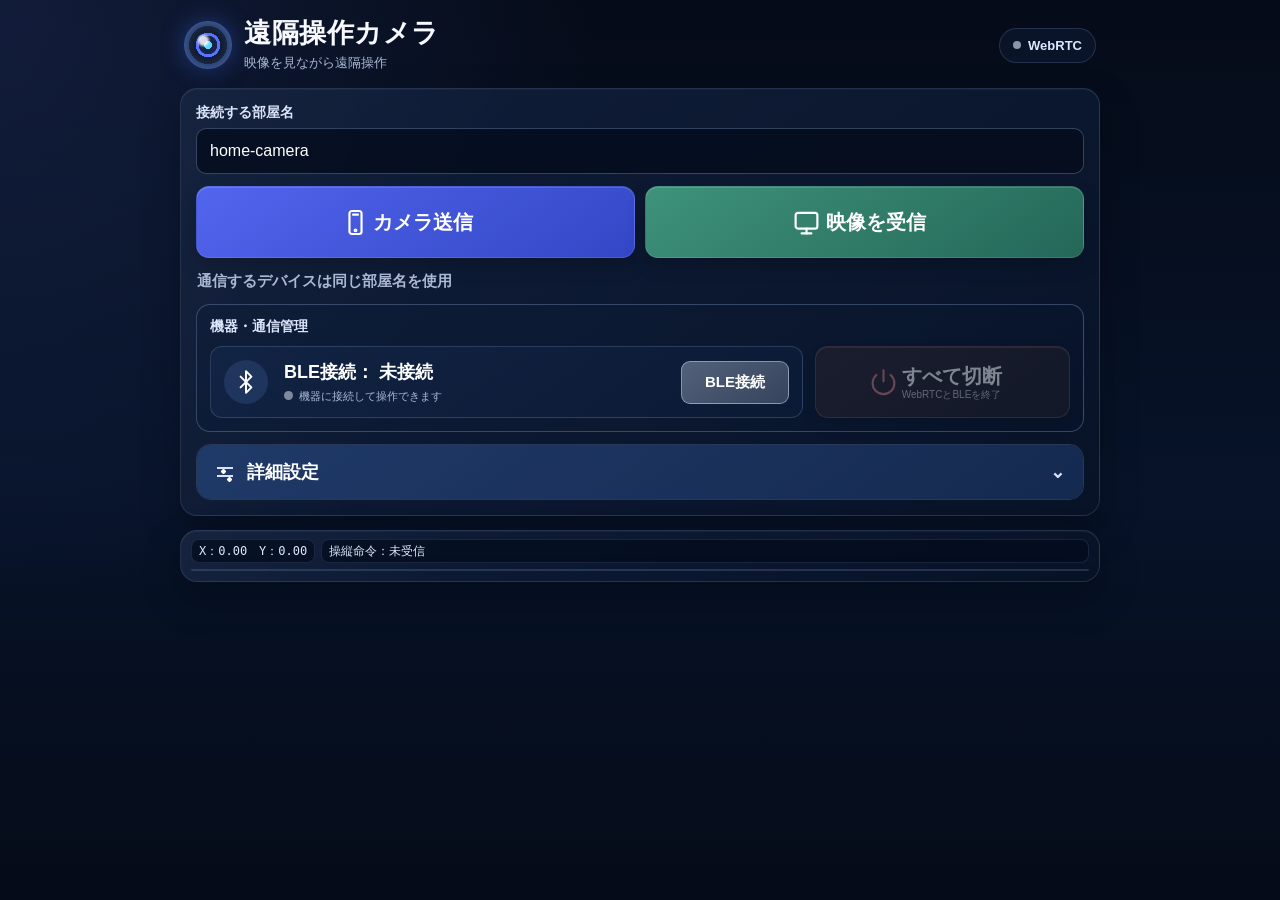
<file: WebRTC/public/index.html>
<!DOCTYPE html>
<html lang="ja">
<head>
  <meta charset="UTF-8">
  <meta
    name="viewport"
    content="width=device-width, initial-scale=1.0, viewport-fit=cover"
  >
  <title>遠隔操作カメラ</title>


<link rel="stylesheet" href="css/layout.css">
<link rel="stylesheet" href="css/buttons.css">
<link rel="stylesheet" href="css/settings.css">
<link rel="stylesheet" href="css/mobile.css">


</head>

<body>
  <main class="container">

    <!-- =====================================
         上部タイトル
    ====================================== -->

    <header class="appHeader">
      <div class="appTitleArea">

        <div
          class="cameraLogo"
          aria-hidden="true"
        ></div>

        <div class="appTitleText">
          <h1>遠隔操作カメラ</h1>

          <p class="appSubtitle">
            映像を見ながら遠隔操作
          </p>
        </div>
      </div>

      <div class="headerBadge">
        <span class="headerBadgeDot"></span>
        WebRTC
      </div>
    </header>

    <!-- =====================================
         接続操作
    ====================================== -->

    <section class="panel">

      <div class="roomRow">
        <div class="roomField">

          <label
  id="roomNameLabel"
  for="roomName"
>
  接続する部屋名
</label>

          <input
            id="roomName"
            type="text"
            value="home-camera"
            maxlength="50"
            autocomplete="off"
          >

        </div>
      </div>

      <!-- WebRTC操作ボタン -->

      <div class="buttons">

        <button
          id="sendButton"
          class="mainActionButton"
          type="button"
        >

          <span
            class="mainActionIcon"
            aria-hidden="true"
          >
            <svg viewBox="0 0 24 24">
              <rect
                x="7"
                y="2.5"
                width="10"
                height="19"
                rx="2"
              ></rect>

              <line
                x1="10"
                y1="5.5"
                x2="14"
                y2="5.5"
              ></line>

              <circle
                cx="12"
                cy="18.5"
                r="0.7"
              ></circle>
            </svg>
          </span>

          <span class="mainActionText">
            <span class="mainActionTitle">
              カメラ送信
            </span>
          </span>

        </button>

        <button
          id="viewButton"
          class="mainActionButton"
          type="button"
        >

          <span
            class="mainActionIcon"
            aria-hidden="true"
          >
            <svg viewBox="0 0 24 24">
              <rect
                x="3"
                y="4"
                width="18"
                height="13"
                rx="2"
              ></rect>

              <line
                x1="8"
                y1="21"
                x2="16"
                y2="21"
              ></line>

              <line
                x1="12"
                y1="17"
                x2="12"
                y2="21"
              ></line>
            </svg>
          </span>

          <span class="mainActionText">
            <span class="mainActionTitle">
              映像を受信
            </span>
          </span>

        </button>

      </div>

      <p class="note">
        通信するデバイスは同じ部屋名を使用
      </p>

      <!-- 機器・通信管理 -->

      <section class="deviceManagement">

        <h2 class="deviceManagementTitle">
          機器・通信管理
        </h2>

        <div class="deviceManagementRow">

          <div class="bleConnectionCard">

            <span
              class="bleConnectionIcon"
              aria-hidden="true"
            >
              <svg viewBox="0 0 24 24">
                <path d="M7 7l10 10-5 5V2l5 5L7 17"></path>
              </svg>
            </span>

            <div class="bleConnectionInformation">

              <p class="bleConnectionTitle">
                BLE接続：
                <span id="bleConnectionStatus">
                  未接続
                </span>
              </p>

              <p class="bleConnectionDescription">
                <span
                  id="bleStatusDot"
                  class="bleStatusDot"
                  aria-hidden="true"
                ></span>

                機器に接続して操作できます
              </p>

            </div>

          <button
  id="bleConnectButton"
  type="button"
>
  BLE接続
</button>

          </div>

          <button
            id="stopButton"
            class="mainActionButton"
            type="button"
            disabled
          >

            <span
              class="mainActionIcon"
              aria-hidden="true"
            >
              <svg viewBox="0 0 24 24">
                <path d="M12 2v9"></path>

                <path
                  d="M6.1 5.8a9 9 0 1 0 11.8 0"
                ></path>
              </svg>
            </span>

            <span class="mainActionText">

             <span class="mainActionTitle">
  すべて切断
</span>

<span class="mainActionDescription">
  WebRTCとBLEを終了
</span>

            </span>

          </button>

        </div>

      </section>

      <!-- ===================================
           詳細設定
      ==================================== -->

<details id="settingsPanel">

  <summary>
    <span>詳細設定</span>
  </summary>

  <div class="settingsContent">

    <!-- ===================================
         STOP設定
    ==================================== -->

    <section class="settingsGroup">

      <h2 class="settingsGroupTitle">
        STOP設定
      </h2>

<div class="settingsGroupCards">

        <!-- STOPボタン表示設定 -->

        <section
          class="
            settingsSection
            stopVisibilitySettingsSection
          "
        >

          <div class="settingsSectionTitle">
            STOPボタン
          </div>

          <span class="settingsDescription">
            映像上のSTOPボタンを表示
          </span>

          <label class="stopVisibilityControl">

            <input
              id="stopButtonVisibleToggle"
              type="checkbox"
              checked
            >

            <span
              class="stopVisibilitySwitch"
              aria-hidden="true"
            ></span>

            <span
              id="stopVisibilityState"
              class="stopVisibilityState"
            >
              表示
            </span>

          </label>

        </section>

        <!-- パソコン設定 -->

        <section
          class="
            settingsSection
            pcSettingsSection
          "
        >

          <div class="settingsSectionTitle">
            パソコン
          </div>

          <label
            class="settingsField"
            for="pcStopKey"
          >

            <span class="settingsLabel">
              STOPキー
            </span>

            <span class="settingsDescription">
              選択したキーを押してSTOP
            </span>

            <select id="pcStopKey">

              <option
                value="Space"
                selected
              >
                Space
              </option>

              <option value="Enter">
                Enter
              </option>

              <option value="KeyS">
                S
              </option>

              <option value="None">
                使用しない
              </option>

            </select>

          </label>

        </section>

      </div>

      <p class="settingsGroupNote">
        詳細設定を開いている間は，映像上のSTOPボタンを移動・サイズ変更できます。
      </p>

    </section>

    <!-- ===================================
     走行速度設定
==================================== -->

<section class="settingsGroup">

  <h2 class="settingsGroupTitle">
    走行速度
  </h2>

  <div class="settingsGroupCards">

    <section class="settingsSection">

      <div class="settingsSectionTitle">
        速度
      </div>

      <span class="settingsDescription">
        ラジコンの走行速度を選択
      </span>

      <select id="driveSpeedSelect">
  <option value="0.25" selected>
    おそい
  </option>

  <option value="1.0">
    はやい
  </option>
</select>

    </section>

  </div>

</section>

    <!-- ===================================
         背景設定
    ==================================== -->

    <section class="settingsGroup">

         <div class="settingsGroupCards">

        <section
          class="
            settingsSection
            backgroundSettingsSection
          "
        >

          <div class="settingsSectionTitle">
            画面テーマ
          </div>

          <span class="settingsDescription">
            背景色切り替え
          </span>

          <!--
            今は見た目だけ用意する。
            背景切替機能を作るときにdisabledを削除する。
          -->
          <label class="themeToggleControl">

            <input
              id="themeModeToggle"
              type="checkbox"

            >

            <span
              class="themeToggleSwitch"
              aria-hidden="true"
            ></span>

            <span class="themeToggleText">
              ダーク
            </span>

          </label>

        </section>

      </div>

    </section>

  </div>

</details>

    </section>

    <!-- =====================================
         状態・映像
    ====================================== -->

    <section class="panel connectionPanel">

  <div class="compactStatusRow">

  <p id="xyDisplay">X：0.00　Y：0.00</p>

<p id="driveStatus">操縦命令：未受信</p>

  <p id="status" class="hiddenStatus">
    どちらかのボタンを押してください。
  </p>

</div>

      <!-- 映像・ジョイスティック・STOPボタン -->

    <div id="videoWrapper">

  <!--
    基本映像（大きい映像）。

    現段階では従来のvideoElementとして使用する。
    後で，自分映像・相手映像のどちらを
    表示するか切り替える。
  -->
  <video
    id="video"
    autoplay
    playsinline
    muted
    class="hidden mainVideo"
  ></video>

  <!--
    小窓映像。

    双方向映像を実装するまでは非表示。
    後でドラッグ移動できるようにする。
  -->
  <div
  id="pipVideoContainer"
  class="pipVideoContainer hidden"
>
  <video
    id="pipVideo"
    autoplay
    playsinline
    muted
  ></video>

  <span
    id="pipResizeHandle"
    class="pipResizeHandle"
    aria-hidden="true"
  >
    ↘
  </span>
</div>

  <!--
    自分・相手の両映像がOFFのときだけ表示する。
  -->
  <div
    id="videoOffIndicator"
    class="videoOffIndicator hidden"
  >
    映像OFF
  </div>

  <div id="joystickArea">
    <div id="joystickKnob"></div>
  </div>

        <div
          id="fullscreenHoldIndicator"
          aria-hidden="true"
        >
          <div class="fullscreenHoldLabel">長押し中</div>
        </div>

        <button
          id="driveStopButton"
          type="button"
          disabled
        >

          <span id="driveStopButtonText">
            STOP
          </span>

          <span
            id="stopResizeHandle"
            aria-hidden="true"
          >
            ↘
          </span>

        </button>

        <!-- PC用：全画面表示ボタン -->
        <button
          id="pcFullscreenButton"
          type="button"
          aria-label="映像を全画面表示"
          title="全画面表示"
        >

          <svg
            id="pcFullscreenIcon"
            viewBox="0 0 24 24"
            aria-hidden="true"
          >
            <path
              d="
                M4 9V4H9
                M15 4H20V9
                M20 15V20H15
                M9 20H4V15
              "
              fill="none"
              stroke="currentColor"
              stroke-width="2"
              stroke-linecap="round"
              stroke-linejoin="round"
            ></path>
          </svg>

        </button>

      </div>

    </section>

  </main>

<script src="js/appState.js?v=2"></script>
<script src="js/ui.js?v=6"></script>
<script src="js/emergencyStop.js?v=4"></script>
<script src="js/ble.js?v=2"></script>
<script src="js/dataChannel.js?v=3"></script>
<script src="js/webrtc.js?v=7"></script>
<script src="js/drive.js?v=2"></script>
<script src="js/main.js?v=3"></script>
</body>
</html>
</file>
<file: WebRTC/public/css/layout.css>
/* index(18) から機能別に整理 */

* {
    box-sizing: border-box;
  }

:root {
    color-scheme: dark;

    --page-bg: #050c1c;
    --panel-bg: rgba(12, 24, 48, 0.94);
    --panel-bg-light: rgba(20, 36, 67, 0.96);
    --border-color: rgba(148, 173, 220, 0.18);

    --text-main: #f7f9ff;
    --text-sub: #aab8d4;

    --blue-start: #5265ed;
    --blue-end: #3347c6;

    --green-start: #3e927b;
    --green-end: #246758;

    --gray-start: #33415f;
    --gray-end: #202c46;

    --danger-start: #f04444;
    --danger-end: #d7222c;

    --accent: #62df83;

    --page-bg-light: #f5f7fb;
    --panel-bg-light-theme: #ffffff;
    --text-main-light: #1b2435;
    --text-sub-light: #5c6d87;
  }

body {
    min-height: 100vh;
    margin: 0;
    padding: 14px;
    background:
      radial-gradient(
        circle at top left,
        rgba(56, 81, 160, 0.25),
        transparent 38%
      ),
      linear-gradient(
        180deg,
        #050b18 0%,
        #071329 55%,
        #050b18 100%
      );
    color: var(--text-main);
    font-family:
      -apple-system,
      BlinkMacSystemFont,
      "Segoe UI",
      "Hiragino Sans",
      "Yu Gothic",
      Meiryo,
      sans-serif;
  }

body.lightTheme {
  background: #f5f7fb;
  color: var(--text-main-light);
}

.container {
    width: min(920px, 100%);
    margin: 0 auto;
  }

/* ======================================
     上部ヘッダー
  ====================================== */

  .appHeader {
    display: flex;
    align-items: center;
    justify-content: space-between;
    gap: 16px;
    margin-bottom: 14px;
    padding: 4px 4px 2px;
  }

.appTitleArea {
    display: flex;
    align-items: center;
    gap: 12px;
    min-width: 0;
  }

.cameraLogo {
    position: relative;
    display: grid;
    flex-shrink: 0;
    width: 48px;
    height: 48px;
    place-items: center;
    border: 1px solid rgba(117, 155, 255, 0.28);
    border-radius: 50%;
    background:
      radial-gradient(
        circle,
        #5dd3ff 0 12%,
        #162447 13% 28%,
        #5874ff 29% 37%,
        #101b35 38% 58%,
        #223c72 59% 100%
      );
    box-shadow:
      0 0 24px rgba(68, 113, 255, 0.35),
      inset 0 0 12px rgba(255, 255, 255, 0.18);
  }

.cameraLogo::after {
    content: "";
    width: 11px;
    height: 11px;
    border-radius: 50%;
    background: rgba(255, 255, 255, 0.85);
    filter: blur(1px);
    transform: translate(-5px, -5px);
  }

.appTitleText {
    min-width: 0;
  }

h1 {
    margin: 0;
    font-size: clamp(20px, 3vw, 27px);
    line-height: 1.15;
    letter-spacing: 0.02em;
  }

.appSubtitle {
    margin: 5px 0 0;
    color: var(--text-sub);
    font-size: 13px;
  }

.headerBadge {
    display: flex;
    align-items: center;
    gap: 7px;
    flex-shrink: 0;
    padding: 9px 13px;
    border: 1px solid rgba(129, 157, 210, 0.22);
    border-radius: 999px;
    background: rgba(12, 24, 48, 0.72);
    color: #dbe6ff;
    font-size: 13px;
    font-weight: bold;
  }

.headerBadgeDot {
  width: 8px;
  height: 8px;
  border-radius: 50%;

  background: #8b95a8;
  box-shadow: none;

  transition:
    background 0.2s,
    box-shadow 0.2s;
}

/* WebRTC接続中 */
.headerBadgeDot.connected {
  background: #62df83;
  box-shadow: 0 0 10px rgba(98,223,131,.8);
}

/* WebRTC接続処理中 */
.headerBadgeDot.connecting {
  background: #f3c84b;
  box-shadow: 0 0 10px rgba(243, 200, 75, 0.8);
}

/* ======================================
   共通パネル
====================================== */

  /* ======================================
     共通パネル
  ====================================== */

  .panel {
    position: relative;
    margin-bottom: 14px;
    padding: 15px;
    overflow: hidden;
    border: 1px solid var(--border-color);
    border-radius: 17px;
    background:
      linear-gradient(
        145deg,
        rgba(17, 31, 59, 0.97),
        rgba(8, 19, 40, 0.98)
      );
    box-shadow:
      0 16px 38px rgba(0, 0, 0, 0.27),
      inset 0 1px 0 rgba(255, 255, 255, 0.04);
  }

body.lightTheme .panel {
  background: #ffffff;
}

.panel::before {
    content: "";
    position: absolute;
    inset: 0;
    pointer-events: none;
    background:
      linear-gradient(
        110deg,
        rgba(255, 255, 255, 0.025),
        transparent 32%
      );
  }

.panel > * {
    position: relative;
    z-index: 1;
  }

/* ======================================
     部屋名入力
  ====================================== */

  .roomRow {
    display: flex;
    align-items: flex-end;
    gap: 12px;
    margin-bottom: 12px;
  }

.roomField {
    flex: 1;
    min-width: 0;
  }

label {
    display: block;
    margin-bottom: 6px;
    color: #dce6fb;
    font-size: 14px;
    font-weight: bold;
  }

input {
    width: 100%;
    min-height: 46px;
    margin: 0;
    padding: 10px 13px;
    border: 1px solid rgba(151, 177, 225, 0.32);
    border-radius: 10px;
    outline: none;
    background: rgba(3, 10, 25, 0.72);
    color: #ffffff;
    font-size: 16px;
    transition:
      border-color 0.2s,
      box-shadow 0.2s;
  }

input:focus {
    border-color: #6f8eff;
    box-shadow: 0 0 0 3px rgba(86, 119, 255, 0.18);
  }

input:disabled {
    color: #9ca9c3;
    background: rgba(6, 13, 28, 0.5);
  }

/* ======================================
     機器・通信管理
  ====================================== */

  .deviceManagement {
    margin-top: 12px;
    padding: 13px;

    border: 1px solid rgba(148, 173, 220, 0.32);
    border-radius: 14px;

    background:
      linear-gradient(
        145deg,
        rgba(15, 30, 57, 0.88),
        rgba(8, 20, 42, 0.92)
      );
  }

.deviceManagementTitle {
    margin: 0 0 10px;

    color: #dce6fb;
    font-size: 14px;
    font-weight: bold;
  }

.deviceManagementRow {
    display: grid;
    grid-template-columns: minmax(0, 1fr) 255px;
    gap: 12px;
    align-items: stretch;
  }

.bleStatusDot {
    width: 9px;
    height: 9px;
    flex-shrink: 0;

    border-radius: 50%;
    background: #7f899d;
  }

.bleStatusDot.connected {
    background: #62df83;
    box-shadow: 0 0 9px rgba(98, 223, 131, 0.75);
  }

.note {
    margin: 11px 1px 0;
    color: var(--text-sub);
    font-size: 15px;
     font-weight: 600;
    line-height: 1.55;
  }

/* ======================================
     状態表示
  ====================================== */

.compactStatusRow {
  display: flex;
  align-items: flex-start;
  width: 100%;
  gap: 6px;
  margin: 0 0 6px;
}

#xyDisplay,
#driveStatus {
  display: block;

  box-sizing: border-box;
  min-height: 24px;
  margin: 0;
  padding: 3px 7px;

  border: 1px solid rgba(129, 157, 210, 0.16);
  border-radius: 8px;

  background: rgba(4, 12, 28, 0.72);
  color: #dce7ff;

  font-family:
    ui-monospace,
    SFMono-Regular,
    Consolas,
    monospace;

  font-size: 12px;
  line-height: 16px;
}

#xyDisplay {
  flex: 0 0 auto;
  white-space: nowrap;
}

#driveStatus {
  flex: 1 1 auto;
  min-width: 0;

  text-align: left;

  white-space: normal;
  overflow-wrap: anywhere;
}

.hiddenStatus {
  display: none;
}

/* hiddenクラスを付けた要素は完全に非表示 */
.hidden {
  display: none !important;
}

.connectionPanel {
  padding: 8px 10px 10px;
}

/* ======================================
     映像領域
  ====================================== */

  #videoWrapper {
    position: relative;
    width: 100%;
    overflow: hidden;
    border: 1px solid rgba(140, 168, 220, 0.2);
    border-radius: 13px;
    background:
      radial-gradient(
        circle at center,
        #101b31,
        #01040b 72%
      );
    box-shadow:
      inset 0 0 0 1px rgba(255, 255, 255, 0.025),
      0 10px 24px rgba(0, 0, 0, 0.24);

    touch-action: none;
    -webkit-touch-callout: none;
    -webkit-user-select: none;
    user-select: none;
  }

/* iPhone/Safariの長押しによる文字・画面選択を防ぐ */
  #videoWrapper,
  #videoWrapper * {
    -webkit-touch-callout: none;
    -webkit-user-select: none;
    user-select: none;
  }

#videoWrapper video {
  -webkit-user-drag: none;
}

/*
  基本映像。
*/
#videoWrapper .mainVideo {
  display: block;
  width: 100%;
  max-height: 78vh;
  margin: 0;
  border-radius: 0;
  background: #000000;
  object-fit: contain;
}

/*
  WebRTC接続中だが，
  自分・相手の両映像がOFFの場合。

  映像トラックがなくても，
  黒い16:9の基本映像枠を表示する。
*/
#videoWrapper
  .mainVideo.emptyVideoFrame {
  aspect-ratio: 16 / 9;
  min-height: 0;
  background: #000000;
}

/*
  小窓全体。

  初期位置は右上。
  後でJavaScriptから位置を設定する。
*/
.pipVideoContainer {
  position: absolute;
  right: 14px;
  top: 14px;

  z-index: 25;

  width: min(28%, 260px);
  
  aspect-ratio: 16 / 9;

  overflow: hidden;

  border: 2px solid rgba(255, 255, 255, 0.86);
  border-radius: 10px;

  background: #000000;

  box-shadow:
    0 5px 18px rgba(0, 0, 0, 0.55);

  /*
    小窓をドラッグするため，
    小窓自身がポインター操作を受け取る。
  */
  pointer-events: auto;
  touch-action: none;

  cursor: grab;

    /*
    小窓の大きさ変更に備え，
    上限・下限を設定する。
  */
  min-width: 10%;
  max-width: min(40%, 420px);
}

.pipVideoContainer:active {
  cursor: grabbing;
}

.pipVideoContainer video {
  display: block;
  width: 100%;
  height: 100%;

  margin: 0;
  border-radius: 0;

  background: #000000;
  object-fit: cover;

  pointer-events: none;
}


/*
  小窓右下のサイズ変更ハンドル
*/
.pipResizeHandle {
  position: absolute;
  right: 0;
  bottom: 0;

  display: flex;
  align-items: center;
  justify-content: center;

  width: 34px;
  height: 34px;

  z-index: 30;

  color: #ffffff;
  background: rgba(0, 0, 0, 0.58);

  font-size: 20px;
  font-weight: 700;
  line-height: 1;

  cursor: nwse-resize;
  touch-action: none;
  user-select: none;
}

/*
  スマートフォンでは，小窓を小さくしすぎない。
*/
@media (max-width: 700px) {
  .pipVideoContainer {
    min-width: 20%;
  }
}



/*
  自分・相手の両方が映像OFFのときに，
  黒い基本映像の左下へ表示する。
*/
.videoOffIndicator {
  position: absolute;
  left: 12px;
  bottom: 10px;

  z-index: 20;

  padding: 4px 8px;

  border-radius: 5px;

  background: rgba(0, 0, 0, 0.52);

  color: rgba(235, 240, 250, 0.74);

  font-size: 12px;
  font-weight: 600;
  line-height: 1.2;

  pointer-events: none;
}

/* ======================================
   本当の全画面表示
   PCなどの対応ブラウザ
====================================== */

#videoWrapper:fullscreen {
  width: 100vw;
  height: 100vh;

  border: none;
  border-radius: 0;

  background: #000000;
}

#videoWrapper:fullscreen video {
  width: 100%;
  height: 100%;
  max-height: none;

  border-radius: 0;
  object-fit: contain;
}

/*
  全画面表示中も小窓だけは小窓サイズを保つ。

  上の
  #videoWrapper:fullscreen video
  より具体的な指定で上書きする。
*/
#videoWrapper:fullscreen
  .pipVideoContainer {
  width: min(26vw, 320px);
  height: auto;
  aspect-ratio: 16 / 9;
}

#videoWrapper:fullscreen
  .pipVideoContainer video {
  width: 100%;
  height: 100%;
  max-height: none;
  object-fit: cover;
}

/* ======================================
     ジョイスティック
  ====================================== */

  #joystickArea {
    position: absolute;
    left: 0;
    top: 0;
    display: none;
    width: 140px;
    height: 140px;
    transform: translate(-50%, -50%);
    z-index: 10;
    border: 2px solid rgba(255, 255, 255, 0.42);
    border-radius: 50%;
    background: rgba(8, 18, 38, 0.3);
    box-shadow:
      0 0 0 8px rgba(0, 0, 0, 0.08),
      inset 0 0 25px rgba(255, 255, 255, 0.08);
  }

#joystickKnob {
    position: absolute;
    left: 50%;
    top: 50%;
    width: 50px;
    height: 50px;
    margin-left: -25px;
    margin-top: -25px;
    border: 2px solid rgba(255, 255, 255, 0.8);
    border-radius: 50%;
    background: rgba(255, 255, 255, 0.82);
    box-shadow: 0 4px 13px rgba(0, 0, 0, 0.35);
  }

/*
  右下長押し専用のサイン。
  ジョイスティックとは別の表示として使用する。
*/
#fullscreenHoldIndicator {
  position: absolute;
  left: 0;
  top: 0;

  display: none;
  width: 76px;
  height: 76px;
  transform: translate(-50%, -50%);

  z-index: 35;
  pointer-events: none;

  align-items: center;
  justify-content: center;
  flex-direction: column;

  border: 3px solid rgba(120, 210, 255, 0.95);
  border-radius: 50%;

  background:
    radial-gradient(
      circle,
      rgba(5, 18, 38, 0.82) 0 52%,
      rgba(40, 145, 220, 0.32) 53% 100%
    );

  color: #ffffff;

  box-shadow:
    0 0 0 5px rgba(60, 170, 255, 0.15),
    0 0 24px rgba(60, 170, 255, 0.5);
}

#fullscreenHoldIndicator .fullscreenHoldLabel {
  margin: 0;
  font-size: 12px;
  font-weight: bold;
  line-height: 1.2;
  letter-spacing: 0.08em;
}

/*
  400ミリ秒たつと，3秒成立まで黄色へ変化する。
*/
#fullscreenHoldIndicator.fullscreenHoldProgress {
  display: flex;

  animation:
    fullscreenHoldProgressColor 2.6s linear forwards;
}

@keyframes fullscreenHoldProgressColor {
  0% {
    border-color: rgba(120, 210, 255, 0.95);
    box-shadow:
      0 0 0 5px rgba(60, 170, 255, 0.15),
      0 0 24px rgba(60, 170, 255, 0.5);
  }

  100% {
    border-color: rgba(255, 183, 0, 1);
    background:
      radial-gradient(
        circle,
        rgba(44, 28, 0, 0.88) 0 52%,
        rgba(255, 190, 35, 0.5) 53% 100%
      );
    box-shadow:
      0 0 0 8px rgba(255, 190, 0, 0.2),
      0 0 32px rgba(255, 190, 0, 0.65);
  }
}

/*
  3秒長押しが成立した瞬間の完了表示。
*/
#fullscreenHoldIndicator.fullscreenHoldCompleted {
  display: flex;
  animation: fullscreenHoldIndicatorPopOut 0.18s ease-out forwards;
}

@keyframes fullscreenHoldIndicatorPopOut {
  0% {
    opacity: 1;
    filter: brightness(1);
  }

  35% {
    opacity: 1;
    filter: brightness(1.8);
  }

  100% {
    opacity: 0;
    filter: brightness(1.2);
  }
}

/* 詳細設定の中全体 */
.settingsContent {
  display: flex;
  flex-direction: column;
  gap: 11px;
  padding: 12px;
  background: rgba(3, 11, 27, 0.72);
}

/* 説明文共通 */
.settingsDescription {
  color: #9eacc8;
  font-size: 16px;
  font-weight: 600;
  line-height: 1.45;
}

/*
  パソコン・iPhoneのlabel自体は箱を作らず、
  中の説明文とプルダウンをカードのグリッドへ直接配置
*/
.settingsField {
  display: contents;
}

/* STOPキー・STOPジェスチャーは非表示 */
.settingsLabel {
  display: none;
}

/* パソコン・iPhoneの説明文 */
.settingsField .settingsDescription {
  grid-column: 2;
  grid-row: 2;
}

/* パソコン・iPhoneのプルダウン */
.settingsField select {
  grid-column: 3;
  grid-row: 1 / 3;

  width: 100%;
  min-height: 43px;
  margin: 0;
  padding: 8px 38px 8px 13px;

  border: 1px solid rgba(133, 165, 220, 0.3);
  border-radius: 9px;
  outline: none;

  background: #07142c;
  color: #ffffff;

  font-size: 18px;
  font-weight: normal;

  box-shadow:
    inset 0 1px 3px rgba(0, 0, 0, 0.22),
    0 2px 7px rgba(0, 0, 0, 0.12);
}

/* ======================================
   ライトモード時の文字と入力欄
====================================== */

/* 「接続する部屋名」 */
body.lightTheme #roomNameLabel {
  color: #344054 !important;
  -webkit-text-fill-color: #344054 !important;
  opacity: 1 !important;
  font-weight: 700;
}

/* 「通信するデバイスは同じ部屋名を使用」 */
body.lightTheme .note {
  color: #64748b;
}

/* 部屋名を変更できるとき */
body.lightTheme #roomName:not(:disabled) {
  border-color: #7f8ba0;
  background: #ffffff;
  color: #263247;
  -webkit-text-fill-color: #263247;
  opacity: 1;
  box-shadow:
    inset 0 1px 2px rgba(0, 0, 0, 0.08);
}

/* 接続中など，部屋名を変更できないとき */
body.lightTheme #roomName:disabled {
  border-color: #b4bcc9;
  background: #dfe3e9;
  color: #7a8494;
  -webkit-text-fill-color: #7a8494;
  opacity: 1;
  box-shadow: none;
}
</file>
<file: WebRTC/public/css/buttons.css>
/* index(18) から機能別に整理 */

button,
  input,
  select {
    font: inherit;
  }

button {
    -webkit-tap-highlight-color: transparent;
  }

/* ======================================
     WebRTCの操作ボタン
  ====================================== */

  .buttons {
    display: grid;
    grid-template-columns: 1fr 1fr;
    gap: 10px;
  }

.mainActionButton {
  position: relative;

  display: flex;
  align-items: center;
  justify-content: center;

  width: 100%;
  min-width: 0;
  min-height: 72px;
  padding: 10px 12px;

  overflow: hidden;

  border: 1px solid rgba(255, 255, 255, 0.08);
  border-radius: 13px;

  color: #ffffff;
  cursor: pointer;

  box-shadow:
    inset 0 1px 0 rgba(255, 255, 255, 0.14),
    0 8px 19px rgba(0, 0, 0, 0.18);

  transition:
    transform 0.15s,
    filter 0.2s,
    box-shadow 0.2s;
}

.mainActionButton:hover:not(:disabled) {
    filter: brightness(1.08);
    box-shadow:
      inset 0 1px 0 rgba(255, 255, 255, 0.18),
      0 12px 24px rgba(0, 0, 0, 0.24);
  }

.mainActionButton:active:not(:disabled) {
    transform: scale(0.98);
  }

.mainActionIcon {
  position: absolute;
  left: calc(50% - 105px);

  display: grid;
  width: 34px;
  height: 34px;
  place-items: center;
}

/* ======================================
   PC用ボタン位置微調整
====================================== */

/* PCの「カメラ送信」ボタンの文字
   数字大きいと右へずれる */
#sendButton .mainActionText {
  transform: translateX(7px);
}

/* PCの「カメラ送信」ボタンのアイコン
   数字大きいと右へずれる */
#sendButton .mainActionIcon {
  transform: translateX(28px);
}

/* PCの「映像を受信」ボタンの文字
   数字大きいと右へずれる */
#viewButton .mainActionText {
  transform: translateX(11px);
}

/* PCの「映像を受信」ボタンのアイコン
   数字大きいと右へずれる */
#viewButton .mainActionIcon {
  transform: translateX(30px);
}

/* PCの「接続を終了」ボタンの文字
   数字大きいと右へずれる */
#stopButton .mainActionText {
  transform: translateX(9px);
}

/* PCの「接続を終了」ボタンのアイコン
   数字大きいと右へずれる */
#stopButton .mainActionIcon {
  transform: translateX(29px);
}

.mainActionIcon svg {
    width: 29px;
    height: 29px;
    fill: none;
    stroke: currentColor;
    stroke-width: 1.8;
    stroke-linecap: round;
    stroke-linejoin: round;
  }

.mainActionText {
  display: flex;
  min-width: 0;
  flex-direction: column;
  align-items: center;
  justify-content: center;
  text-align: center;

  margin: 0;
   transform: translateX(10px);
}

.mainActionTitle {
  font-size: 20px;
  font-weight: bold;
  line-height: 1.25;
  white-space: nowrap;
}

.mainActionDescription {
    color: rgba(255, 255, 255, 0.72);
    font-size: 10px;
    font-weight: normal;
    line-height: 1.25;
  }

#sendButton {
    background:
      linear-gradient(
        145deg,
        var(--blue-start),
        var(--blue-end)
      );
  }

#viewButton {
    background:
      linear-gradient(
        145deg,
        var(--green-start),
        var(--green-end)
      );
  }

#stopButton {
    width: 100%;
    min-height: 72px;
    margin: 0;

    border: 1px solid rgba(255, 100, 110, 0.38);
    border-radius: 13px;

    background:
      linear-gradient(
        145deg,
        rgba(52, 34, 50, 0.98),
        rgba(31, 29, 45, 0.98)
      );

    color: #ffffff;
  }

.bleConnectionCard {
    display: grid;
    grid-template-columns: 48px minmax(0, 1fr) auto;
    gap: 12px;
    align-items: center;

    min-width: 0;
    min-height: 72px;
    padding: 11px 13px;

    border: 1px solid rgba(132, 161, 216, 0.25);
    border-radius: 12px;

    background:
      linear-gradient(
        145deg,
        rgba(18, 36, 68, 0.98),
        rgba(11, 26, 52, 0.98)
      );
  }

.bleConnectionIcon {
    display: grid;
    width: 44px;
    height: 44px;
    place-items: center;

    border-radius: 50%;
    background: rgba(54, 86, 139, 0.38);
    color: #ffffff;
  }

.bleConnectionIcon svg {
    width: 26px;
    height: 26px;
    fill: none;
    stroke: currentColor;
    stroke-width: 1.8;
    stroke-linecap: round;
    stroke-linejoin: round;
  }

.bleConnectionInformation {
    min-width: 0;
  }

.bleConnectionTitle {
    margin: 0;

    color: #ffffff;
    font-size: 18px;
    font-weight: bold;
    line-height: 1.3;
  }

.bleConnectionDescription {
    display: flex;
    align-items: center;
    gap: 6px;

    margin: 4px 0 0;

    color: var(--text-sub);
    font-size: 11px;
    line-height: 1.35;
  }

#bleConnectButton {
    min-width: 108px;
    min-height: 43px;
    padding: 8px 15px;

    border: 1px solid rgba(210, 221, 244, 0.5);
    border-radius: 9px;

    background:
      linear-gradient(
        145deg,
        #53617a,
        #35435d
      );

    color: #ffffff;
    font-size: 15px;
    font-weight: bold;
    cursor: pointer;
  }

#bleConnectButton:hover:not(:disabled) {
    filter: brightness(1.1);
  }

/*
    BLE接続中は「BLE切断」ボタンとして表示
  */
  #bleConnectButton.bleDisconnectMode {
    border-color: rgba(255, 125, 135, 0.58);

    background:
      linear-gradient(
        145deg,
        rgba(116, 55, 67, 0.98),
        rgba(78, 38, 50, 0.98)
      );

    color: #ffe8eb;
  }

#stopButton .mainActionIcon {
    color: #ff6c72;
  }

button:disabled {
    cursor: default;
    opacity: 0.48;
    filter: saturate(0.55);
}

#sendButton.selectedRole,
#viewButton.selectedRole {
    color: #FFD54F !important;
    border: 2px solid #FFD54F !important;
    font-weight: 700;
}

/* ======================================
   映像の全画面ボタン
====================================== */

#pcFullscreenButton {
  position: absolute;
  right: 12px;
  bottom: 12px;

  width: 44px;
  height: 44px;
  min-width: 44px;
  min-height: 44px;

  margin: 0;
  padding: 0;

  z-index: 40;

  border: 1px solid rgba(255, 255, 255, 0.65);
  border-radius: 9px;

  background: rgba(0, 0, 0, 0.58);
  color: #ffffff;

  display: flex;
  align-items: center;
  justify-content: center;

  cursor: pointer;
  touch-action: manipulation;
}

#pcFullscreenButton:hover {
  background: rgba(0, 0, 0, 0.78);
}

#pcFullscreenButton svg {
  width: 24px;
  height: 24px;
  pointer-events: none;
}

#videoWrapper:fullscreen #pcFullscreenButton {
  right: 18px;
  bottom: 18px;
}

/*
  PC全画面でも，通常画面と同じSTOPボタンサイズを使用
*/
#videoWrapper:fullscreen #driveStopButton {
  left: var(--stop-button-left) !important;
  top: var(--stop-button-top) !important;

  width: var(--stop-button-width) !important;
  height: var(--stop-button-height) !important;

  min-width: 0 !important;
  min-height: 0 !important;
}

/* ======================================
     映像上のSTOPボタン
  ====================================== */

  #driveStopButton {
  position: absolute;

  left: var(--stop-button-left, 68%);
  top: var(--stop-button-top, 4%);

  width: var(--stop-button-width, 180px);
  height: var(--stop-button-height, 72px);

  min-width: 0;
  min-height: 0;

  margin: 0;
  padding: 8px 15px;

  z-index: 30;

  /* 画像のような細い明るい縁 */
  border: 1px solid rgba(255, 255, 255, 0.7);

  /* 角を丸くする */
  border-radius: 10px;

  /* 明るい赤のグラデーション */
  background:
    linear-gradient(
      145deg,
      #f45151 0%,
      #e5363e 55%,
      #d92732 100%
    );

  color: #ffffff;

  font-size: 16px;
  font-weight: bold;

  /* 画像に近い控えめな影 */
  box-shadow:
    0 5px 12px rgba(90, 0, 8, 0.32),
    inset 0 1px 0 rgba(255, 255, 255, 0.28);

  cursor: pointer;
  touch-action: none;
  user-select: none;
  -webkit-user-select: none;

  display: flex;
  align-items: center;
  justify-content: center;
}

/* STOP文字の左側にある白い四角 */
#driveStopButton::before {
  content: "";
  display: inline-block;

  width: 12px;
  height: 12px;
  flex-shrink: 0;

  margin-right: 7px;

  border-radius: 2px;
  background: #ffffff;
}

/* 「解除」の左側の四角も赤 */
#videoWrapper
  #driveStopButton.driveStoppedAppearance::before {
  background: #d92732 !important;
}

/* 使用できない状態でも白い四角を薄くしない */
#driveStopButton:disabled::before {
  opacity: 1;
}

#driveStopButtonText {
    pointer-events: none;
  }

/* 設定により映像上のSTOPボタンを隠す */
#driveStopButton.stopButtonHidden {
  display: none !important;
}
</file>
<file: WebRTC/public/css/settings.css>
/* index(18) から機能別に整理 */

#stopResizeHandle {
    display: none;
    position: absolute;
    right: 2px;
    bottom: 0;
    width: 32px;
    height: 32px;
    align-items: center;
    justify-content: center;
    border-radius: 8px 0 8px 0;
    background: rgba(0, 0, 0, 0.48);
    color: #ffffff;
    font-size: 22px;
    line-height: 1;
    cursor: nwse-resize;
    touch-action: none;
  }

/* ======================================
   STOPボタン編集中
====================================== */

/* 編集中は映像を薄くする */
#videoWrapper.stopButtonEditing video {
  opacity: 0.48;
  filter: grayscale(35%);
  pointer-events: none;
}

/* 編集中のSTOPボタン */
#videoWrapper.stopButtonEditing #driveStopButton {
  opacity: 1;
  filter: none;
  cursor: move;
  touch-action: none;

  border: 3px dashed #ffffff;

  box-shadow:
    0 0 0 3px rgba(87, 119, 255, 0.9),
    0 7px 18px rgba(0, 0, 0, 0.46);
}

/* 右下のサイズ変更ハンドル */
#videoWrapper.stopButtonEditing #stopResizeHandle {
  display: flex;
  cursor: nwse-resize;
  touch-action: none;
}

/* ======================================
   詳細設定：カード型デザイン完成版
====================================== */

#settingsPanel {
  margin-top: 12px;
  overflow: hidden;
  border: 1px solid rgba(125, 157, 215, 0.28);
  border-radius: 15px;
  background: rgba(7, 18, 39, 0.9);
}

/* 詳細設定の見出し */
#settingsPanel summary {
  display: flex;
  align-items: center;
  min-height: 54px;
  padding: 0 18px;
  border: 0;
  background:
    linear-gradient(
      145deg,
      rgba(32, 59, 106, 0.98),
      rgba(21, 42, 80, 0.98)
    );
  color: #ffffff;
  font-size: 18px;
  font-weight: bold;
  cursor: pointer;
  list-style: none;
}

#settingsPanel summary::-webkit-details-marker {
  display: none;
}

#settingsPanel summary::before {
  content: "";
  width: 21px;
  height: 21px;
  margin-right: 11px;
  background:
    linear-gradient(#d6e2ff, #d6e2ff) 2px 5px / 16px 2px no-repeat,
    linear-gradient(#d6e2ff, #d6e2ff) 2px 13px / 16px 2px no-repeat,
    radial-gradient(circle, #ffffff 0 2px, transparent 2.5px)
      5px 6px / 7px 7px no-repeat,
    radial-gradient(circle, #ffffff 0 2px, transparent 2.5px)
      11px 14px / 7px 7px no-repeat;
}

#settingsPanel summary::after {
  content: "⌄";
  margin-left: auto;
  color: #d6e2ff;
  font-size: 18px;
  line-height: 1;
  transition: transform 0.2s;
}

#settingsPanel[open] summary {
  border-bottom: 1px solid rgba(135, 167, 225, 0.24);
}

#settingsPanel[open] summary::after {
  transform: rotate(180deg);
}

/* ======================================
   詳細設定内の機能グループ
====================================== */

.settingsGroup {
  margin: 0;
  padding: 0;
  border: 0;
}

.settingsGroup + .settingsGroup {
  margin-top: 7px;
}

/* STOP設定・背景設定の見出し */
.settingsGroupTitle {
  margin: 0 0 8px;
  padding: 0 3px;

  color: #eef3ff;
  font-size: 18px;
  font-weight: bold;
  line-height: 1.35;
  letter-spacing: 0.02em;
}

/* 同じ設定グループ内のカード */
.settingsGroupCards {
  display: flex;
  flex-direction: column;
  gap: 8px;
}

/* グループ下の補足 */
.settingsGroupNote {
  margin: 7px 4px 0;

  color: #8998b6;
  font-size: 15px;
  font-weight: 600;
  line-height: 1.5;
}

/* ======================================
   STOPボタン表示設定
====================================== */

/* STOPボタン表示カードのアイコン */
.stopVisibilitySettingsSection::before {
  content: "■";
  background: rgba(190, 48, 58, 0.25);
  color: #ff7078;
  font-size: 20px;
}

/* STOPボタン表示カードのスイッチ */
.stopVisibilityControl {
  grid-column: 3;
  grid-row: 1 / 3;

  display: flex;
  align-items: center;
  justify-self: center;
  gap: 8px;
  flex-shrink: 0;

  margin: 0;
  cursor: pointer;
}

.stopVisibilityControl input {
  position: absolute;
  width: 1px;
  height: 1px;
  overflow: hidden;
  opacity: 0;
  pointer-events: none;
}

.stopVisibilitySwitch {
  position: relative;
  display: block;

  width: 52px;
  height: 29px;
  flex-shrink: 0;

  border: 1px solid rgba(160, 182, 225, 0.36);
  border-radius: 999px;

  background: #536078;

  box-shadow:
    inset 0 2px 5px rgba(0, 0, 0, 0.28),
    0 2px 6px rgba(0, 0, 0, 0.15);

  transition:
    background 0.2s,
    border-color 0.2s;
}

.stopVisibilitySwitch::after {
  content: "";

  position: absolute;
  left: 3px;
  top: 3px;

  width: 21px;
  height: 21px;

  border-radius: 50%;
  background: #ffffff;

  box-shadow: 0 2px 5px rgba(0, 0, 0, 0.32);
  transition: transform 0.2s;
}

/* チェックあり＝STOPボタンを表示 */
.stopVisibilityControl input:checked +
.stopVisibilitySwitch {
  border-color: rgba(103, 141, 255, 0.8);
  background: #5265ed;
}

.stopVisibilityControl input:checked +
.stopVisibilitySwitch::after {
  transform: translateX(23px);
}

.stopVisibilityState {
  min-width: 42px;
  color: #e8efff;
  font-size: 13px;
  font-weight: bold;
}

/* ライトモード */
body.lightTheme .stopVisibilityState {
  color: #344054;
}

/* ======================================
   背景設定のトグル
====================================== */

.themeToggleControl {
  grid-column: 3;
  grid-row: 1 / 3;

  display: flex;
  align-items: center;
  justify-self: center;
  gap: 10px;

  margin: 0;
  cursor: pointer;
}

/* 実際のチェックボックスを画面外へ隠す */
.themeToggleControl input {
  position: absolute;
  width: 1px;
  height: 1px;
  overflow: hidden;
  opacity: 0;
  pointer-events: none;
}

/* トグル本体 */
.themeToggleSwitch {
  position: relative;

  display: block;
  width: 54px;
  height: 30px;
  flex-shrink: 0;

  border: 1px solid rgba(160, 182, 225, 0.36);
  border-radius: 999px;

  background: #273958;

  box-shadow:
    inset 0 2px 5px rgba(0, 0, 0, 0.28),
    0 2px 6px rgba(0, 0, 0, 0.15);

  transition:
    background 0.2s,
    border-color 0.2s;
}

/* トグルの丸 */
.themeToggleSwitch::after {
  content: "";

  position: absolute;
  left: 3px;
  top: 3px;

  width: 22px;
  height: 22px;

  border-radius: 50%;
  background: #ffffff;

  box-shadow: 0 2px 5px rgba(0, 0, 0, 0.32);

  transition: transform 0.2s;
}

/* 将来ONになったときの見た目 */
.themeToggleControl input:checked +
.themeToggleSwitch {
  border-color: rgba(103, 141, 255, 0.8);
  background: #5265ed;
}

.themeToggleControl input:checked +
.themeToggleSwitch::after {
  transform: translateX(24px);
}

/* ダークなどの表示文字 */
.themeToggleText {
  min-width: 52px;

  color: #e8efff;
  font-size: 15px;
  font-weight: bold;
}

/* 今は準備中なので少し薄く表示 */
.themeToggleControl:has(input:disabled) {
  cursor: default;
  opacity: 0.58;
}

/* 3つのカード共通 */
.settingsSection {
  position: relative;
  display: grid;

  grid-template-columns:
    56px
    minmax(0, 1fr)
    minmax(180px, 31%);

  grid-template-rows: auto auto;

  column-gap: 13px;
  row-gap: 4px;
  align-items: center;

  min-height: 82px;
  margin: 0;
  padding: 13px 14px;

  overflow: visible;
  border: 1px solid rgba(124, 157, 216, 0.2);
  border-radius: 13px;

  background:
    linear-gradient(
      145deg,
      rgba(17, 34, 65, 0.98),
      rgba(12, 27, 54, 0.98)
    );

  box-shadow:
    inset 0 1px 0 rgba(255, 255, 255, 0.035),
    0 6px 14px rgba(0, 0, 0, 0.13);
}

/* 左側の丸いアイコン */
.settingsSection::before {
  grid-column: 1;
  grid-row: 1 / 3;

  display: grid;
  width: 44px;
  height: 44px;
  place-items: center;

  border: 1px solid rgba(255, 255, 255, 0.06);
  border-radius: 50%;

  font-size: 23px;
  font-weight: normal;
  line-height: 1;
}

/* STOPボタン */
/* パソコン */
.pcSettingsSection::before {
  content: "⌨";
  background: rgba(34, 125, 80, 0.25);
  color: #66e59a;
  font-size: 21px;
}

/* 背景設定 */
.backgroundSettingsSection::before {
  content: "◐";
  background: rgba(47, 105, 160, 0.28);
  color: #82c8ff;
  font-size: 22px;
}

/* STOPボタン・パソコン・iPhoneのタイトル */
.settingsSectionTitle {
  grid-column: 2;
  grid-row: 1;

  margin: 0;
  padding: 0;
  border: 0;
  background: transparent;

  color: #f3f6ff;
  font-size: 22px;
  font-weight: bold;
  line-height: 1.3;
}
</file>
<file: WebRTC/public/css/mobile.css>
/* index(18) から機能別に整理 */

/* ======================================
   iPhone用：疑似全画面
====================================== */

body.mobilePseudoFullscreenActive {
  overflow: hidden;
}

#videoWrapper.mobilePseudoFullscreen {
  position: fixed;

  /*
    iPhone版Chromeでは，
    JavaScriptで実際に見えている画面範囲を入れる
  */

  left: var(--mobile-viewport-left, 0px);
  top: var(--mobile-viewport-top, 0px);

  width: var(--mobile-viewport-width, 100vw);
  height: var(--mobile-viewport-height, 100dvh);

  z-index: 2000;

  margin: 0;
  padding: 0;

  border: none;
  border-radius: 0;

  background: #000000;
}

#videoWrapper.mobilePseudoFullscreen video {
  width: 100%;
  height: 100%;
  max-height: none;

  border-radius: 0;
  object-fit: contain;
}

#videoWrapper.mobilePseudoFullscreen #pcFullscreenButton {
  right: max(12px, env(safe-area-inset-right));
  bottom: max(12px, env(safe-area-inset-bottom));
}

/* ======================================
   iPhone・小さい画面
====================================== */

@media (max-width: 700px), (pointer: coarse) {

  /* 通常は全画面アイコンを隠す */
  #pcFullscreenButton {
    display: none;

    width: 50px;
    height: 50px;
    min-width: 50px;
    min-height: 50px;

    right: 10px;
    bottom: 10px;
  }

  /* 右下を3秒長押ししたときだけ表示 */
  #pcFullscreenButton.mobileFullscreenVisible {
    display: flex;
  }
}

/* さらに小さい画面 */

@media (max-width: 370px) {

  #pcFullscreenButton {
    width: 46px;
    height: 46px;
    min-width: 46px;
    min-height: 46px;

    right: 8px;
    bottom: 8px;
  }
}

/*
  非常停止中の「解除」ボタン
  通常のSTOPボタンと赤白を反転する
*/
/*
  STOP中の「解除」表示
  PC・iPhone・iPhone疑似全画面のすべてに適用
*/
#videoWrapper #driveStopButton.driveStoppedAppearance,
#videoWrapper.mobilePseudoFullscreen
  #driveStopButton.driveStoppedAppearance,
#videoWrapper:fullscreen
  #driveStopButton.driveStoppedAppearance {
  -webkit-appearance: none !important;
  appearance: none !important;

  border-color: #e5363e !important;
  background: #ffffff !important;
  color: #d92732 !important;

  box-shadow:
    0 5px 12px rgba(90, 0, 8, 0.22),
    inset 0 0 0 1px rgba(229, 54, 62, 0.12) !important;
}

/* ======================================
     スマートフォン
  ====================================== */

  @media (max-width: 700px) {
    body {
      padding: 8px;
    }

    .appHeader {
      margin-bottom: 9px;
      padding: 2px;
    }

    .cameraLogo {
      width: 40px;
      height: 40px;
    }

    h1 {
      font-size: 19px;
    }

    .appSubtitle {
      font-size: 10px;
    }

    .headerBadge {
      padding: 7px 9px;
      font-size: 11px;
    }

    .panel {
      margin-bottom: 9px;
      padding: 10px;
      border-radius: 13px;
    }

    .roomRow {
      margin-bottom: 9px;
    }

    input {
      min-height: 40px;
      padding: 8px 10px;
      font-size: 14px;
    }

    label {
      margin-bottom: 4px;
      font-size: 11px;
    }

    .buttons {
      gap: 6px;
    }

    .mainActionButton {
  min-height: 62px;
  padding: 7px 5px;
  border-radius: 10px;
}

   /* ======================================
   iPhone用ボタン位置調整
====================================== */

/*
  3ボタン全体の位置調整

  数字を大きくすると右へ移動
  数字を小さくする、またはマイナスにすると左へ移動
*/
.buttons {
  --iphone-text-base-x: 0px;
  --iphone-icon-base-x: 0px;
}

/* iPhoneのアイコン全体の基本位置 */
.mainActionIcon {
  left: calc(50% - 53px);
  width: 25px;
  height: 25px;
}

/* iPhoneのアイコンサイズ */
.mainActionIcon svg {
  width: 22px;
  height: 22px;
}

/* iPhoneのボタン文字サイズ */
.mainActionTitle {
  font-size: 15px;
  white-space: nowrap;
}

/* iPhoneの「カメラ送信」ボタンの文字 */
#sendButton .mainActionText {
  transform: translateX(
    calc(var(--iphone-text-base-x) + 8px)
  );
}

/* iPhoneの「カメラ送信」ボタンのアイコン */
#sendButton .mainActionIcon {
  transform: translateX(
    calc(var(--iphone-icon-base-x) + 5px)
  );
}

/* iPhoneの「映像を受信」ボタンの文字 */
#viewButton .mainActionText {
  transform: translateX(
    calc(var(--iphone-text-base-x) + 11px)
  );
}

/* iPhoneの「映像を受信」ボタンのアイコン */
#viewButton .mainActionIcon {
  transform: translateX(
    calc(var(--iphone-icon-base-x) + 4px)
  );
}

/* iPhoneの「接続を終了」ボタンの文字 */
#stopButton .mainActionText {
  transform: translateX(
    calc(var(--iphone-text-base-x) + 9px)
  );
}

/* iPhoneの「接続を終了」ボタンのアイコン */
#stopButton .mainActionIcon {
  transform: translateX(
    calc(var(--iphone-icon-base-x) + 2px)
  );
}

    .mainActionDescription {
      display: none;
    }

    .note {
      margin-top: 8px;
      font-size: 9px;
    }

    .compactStatusRow {
  gap: 4px;
  margin-bottom: 5px;
}

#xyDisplay,
#driveStatus {
  min-height: 22px;
  padding: 2px 6px;
  font-size: 10px;
  line-height: 16px;
}

#driveStatus {
  max-width: calc(100% - 105px);
}

.connectionPanel {
  padding: 7px 8px 8px;
}

    #videoWrapper {
      border-radius: 9px;
    }

    video {
      max-height: 82vh;
    }

    #driveStopButton {
  min-width: 78px;
  min-height: 44px;
  padding: 7px 12px;
  border-radius: 9px;
  font-size: 12px;
}

#driveStopButton::before {
  width: 11px;
  height: 11px;
  margin-right: 6px;
  border-radius: 2px;
}

    #stopEditorStage {
      padding: 9px;
    }

    .deviceManagement {
      margin-top: 9px;
      padding: 9px;
      border-radius: 11px;
    }

    .deviceManagementTitle {
      margin-bottom: 7px;
      font-size: 12px;
    }

        .deviceManagementRow {
      grid-template-columns:
        minmax(0, 1fr)
        112px;

      gap: 7px;
      align-items: stretch;
    }

 .bleConnectionCard {
    display: grid;
    grid-template-columns: 35px minmax(0, 1fr);
    grid-template-areas:
        "icon info"
        "button button";
    gap: 8px;
    min-height: 60px;
    padding: 8px;
}

.bleConnectionIcon {
    grid-area: icon;
    width: 35px;
    height: 35px;
}

.bleConnectionInformation {
    grid-area: info;
    min-width: 0;
    overflow: hidden;
}

.bleConnectionIcon svg {
    width: 21px;
    height: 21px;
}

.bleConnectionTitle {
    font-size: 13px;
    white-space: nowrap;
    overflow: hidden;
    text-overflow: ellipsis;
}

.bleConnectionDescription {
    font-size: 9px;
}

#bleConnectButton {
    grid-area: button;
    width: 100%;
    min-width: 0;
    min-height: 38px;
    margin-top: 0;
    padding: 7px 10px;
    font-size: 13px;
}

       #stopButton {
      min-height: 60px;
      padding: 6px 4px;
    }

    #stopButton .mainActionIcon {
      left: 10px;
      width: 24px;
      height: 24px;

      transform: none;
    }

    #stopButton .mainActionIcon svg {
      width: 22px;
      height: 22px;
    }

    #stopButton .mainActionText {
      transform: translateX(12px);
    }

    #stopButton .mainActionTitle {
      font-size: 13px;
    }

  }

/* ======================================
   さらに小さい画面のデバイス用
====================================== */
 @media (max-width: 370px) {

  .mainActionButton {
    min-height: 59px;
  }

  .mainActionIcon {
    display: none;
  }

  /* ↓追加 */
  .mainActionText {
    transform: translateX(0) !important;
  }

  .mainActionTitle {
    font-size: 12px;
  }

  .headerBadge {
    display: none;
  }

     .deviceManagementRow {
    grid-template-columns: 1fr;
  }

  #stopButton {
    min-height: 52px;
  }

  #stopButton .mainActionText {
    transform: translateX(0) !important;
  }
}

/* ======================================
   スマートフォン
====================================== */

@media (max-width: 700px) {
  #settingsPanel {
    margin-top: 9px;
    border-radius: 12px;
  }

  #settingsPanel summary {
    min-height: 45px;
    padding: 0 12px;
    font-size: 18px;
  }

  .settingsContent {
    gap: 8px;
    padding: 8px;
  }

  .settingsSection {
    grid-template-columns: 43px minmax(0, 1fr);
    grid-template-rows: auto auto auto;
    column-gap: 9px;
    row-gap: 4px;

    min-height: 0;
    padding: 11px;
    border-radius: 11px;
  }

  .settingsSection::before {
    grid-column: 1;
    grid-row: 1 / 3;

    width: 35px;
    height: 35px;
    font-size: 18px;
  }

  .settingsSection:nth-child(2)::before {
    font-size: 17px;
  }

  .settingsSectionTitle {
    grid-column: 2;
    grid-row: 1;
    font-size: 16px;
  }

  .settingsSection > .settingsDescription,
.settingsField .settingsDescription {
    grid-column: 2;
    grid-row: 2;
    font-size: 13px;
  }

.settingsField select {
  grid-column: 1 / 3;
  grid-row: 3;

  min-height: 40px;
  margin-top: 7px;
  border-radius: 9px;
  font-size: 14px;
}

.stopVisibilitySettingsSection {
  grid-template-columns: 43px minmax(0, 1fr) auto;
}

.stopVisibilityControl {
  grid-column: 3;
  grid-row: 1 / 3;

  justify-self: end;
  align-self: center;
  margin-top: 0;
}

.themeToggleControl {
  grid-column: 2;
  grid-row: 1 / 3;

  justify-self: end;
  align-self: center;
  margin-top: 0;
}

.settingsGroupTitle {
  margin-bottom: 6px;
  padding-left: 2px;
  font-size: 16px;
}

.settingsGroupNote {
  margin-top: 6px;
  font-size: 11px;
}

.themeToggleSwitch {
  width: 52px;
  height: 29px;
}

.themeToggleSwitch::after {
  width: 21px;
  height: 21px;
}

.themeToggleControl input:checked +
.themeToggleSwitch::after {
  transform: translateX(23px);
}

.themeToggleText {
  font-size: 13px;
}

}

/* ======================================
   さらに小さい画面用
   画面幅370px以下
====================================== */
@media (max-width: 370px) {

  /* 詳細設定の見出し */
#settingsPanel summary {
  font-size: 16px;
}

  /* STOPボタン・パソコン・iPhoneのタイトル */
  .settingsSectionTitle {
    font-size: 15px;
  }

  /* 詳細設定カード内の説明文 */
 .settingsSection > .settingsDescription,
.settingsField .settingsDescription {
  font-size: 12px;
}

/* STOPボタン編集ボタンとプルダウン */
.settingsField select,
.themeToggleControl {
  font-size: 13px;
}

.settingsGroupTitle {
  font-size: 15px;
}

.settingsGroupNote {
  font-size: 10px;
}

.themeToggleSwitch {
  width: 48px;
  height: 27px;
}

.themeToggleSwitch::after {
  width: 19px;
  height: 19px;
}

.themeToggleControl input:checked +
.themeToggleSwitch::after {
  transform: translateX(21px);
}

.themeToggleText {
  min-width: 46px;
  font-size: 12px;
}

}
</file>
